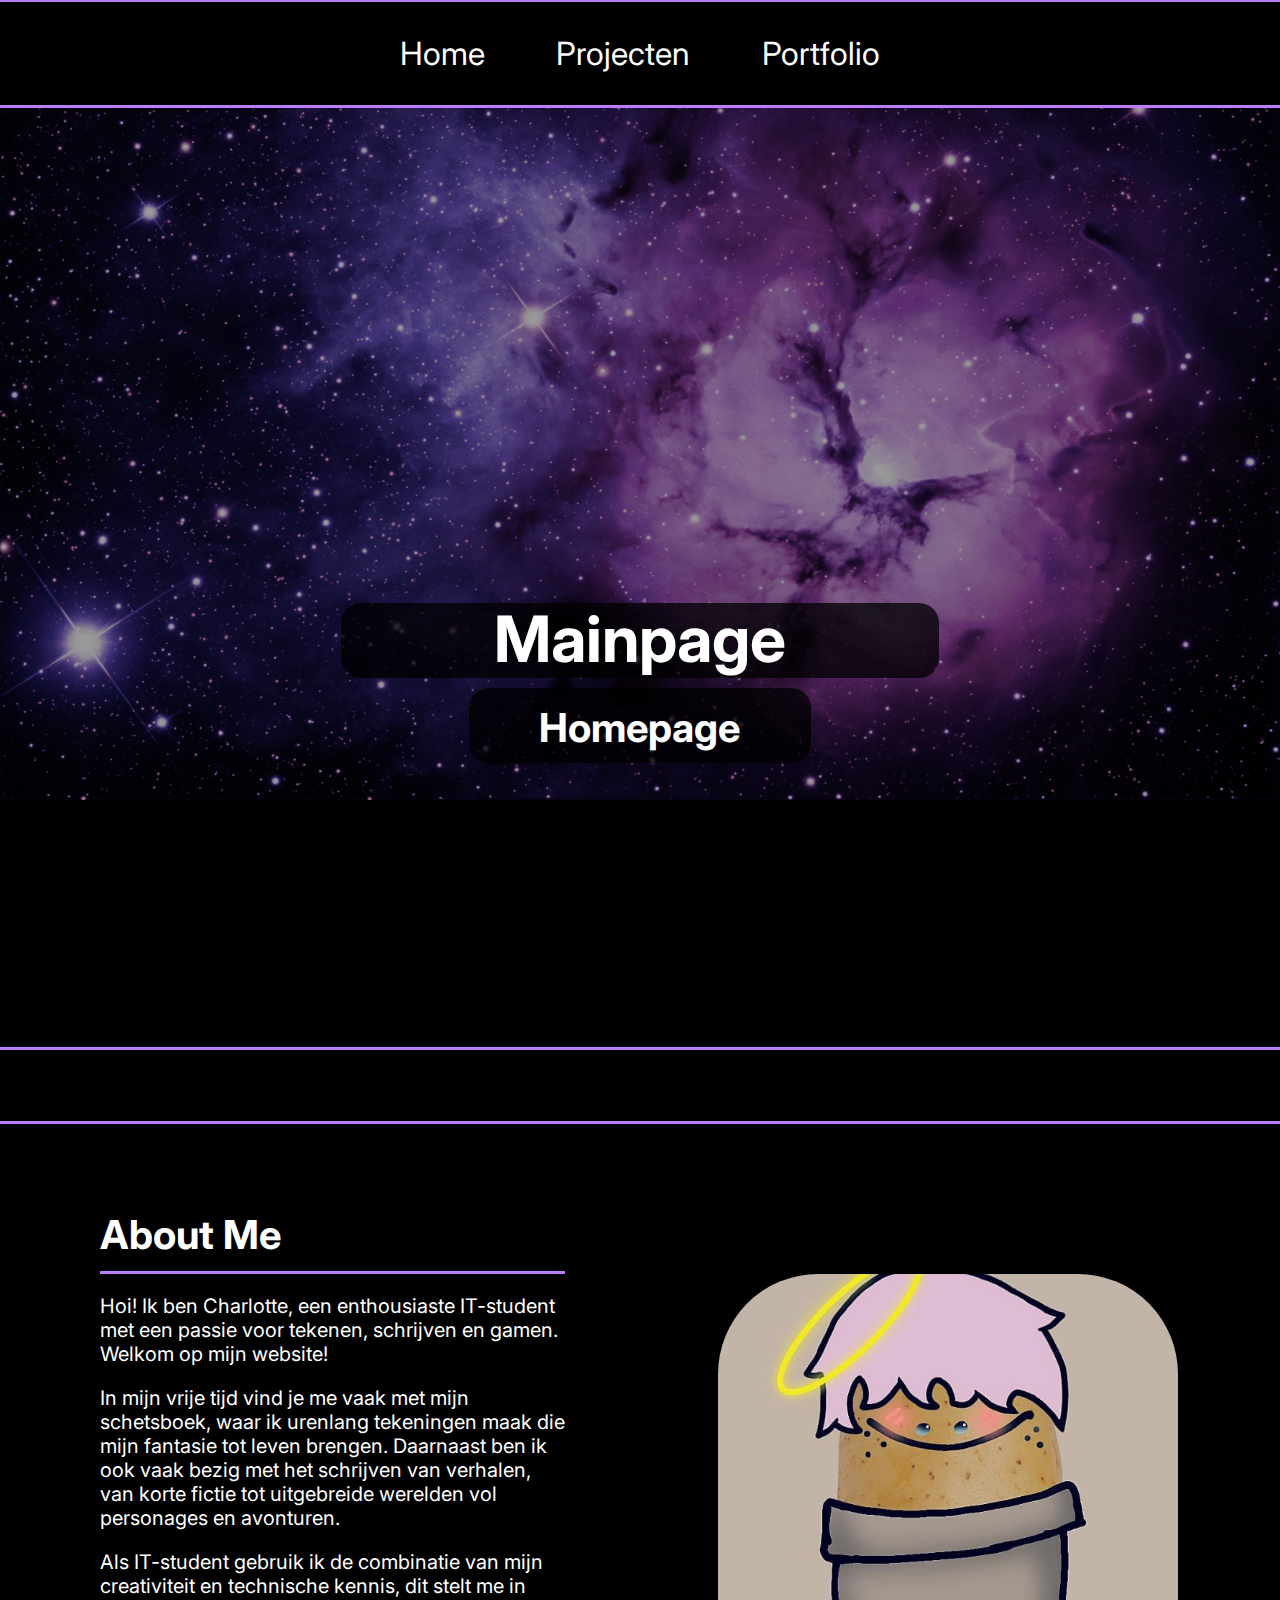
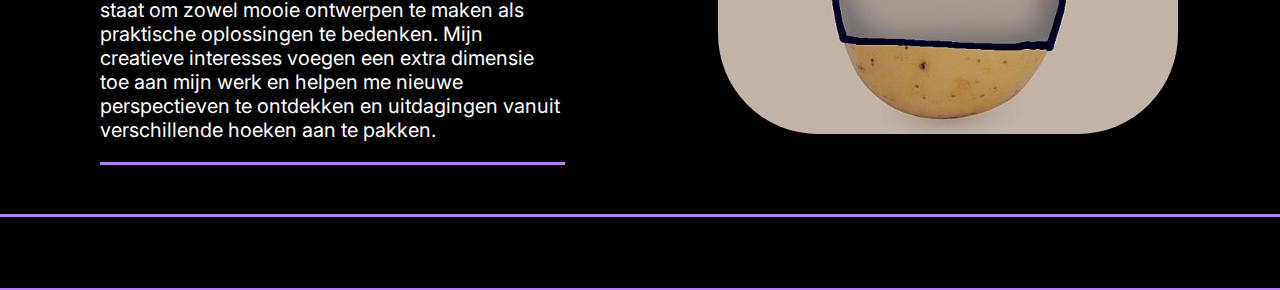
<file: Webpages/index.html>
<!DOCTYPE html>
<html lang="en">
<head>
    <meta charset="UTF-8">
    <meta name="viewport" content="width=device-width, initial-scale=1.0">
    <title>Portfolio</title>
    <link rel="stylesheet" href="../css/index.css" type="text/css">
    <link rel="icon" type="image/x-icon" href="../img/saturn.png">
</head>
<body>
    <main>
        <img src="../img/space.jpg" alt="backgroundImage" class="bgimg">
    </main>
    <div class="main2">

        <div class="titleContent">
            <div class="titleBlobUp"></div>
            <h1 class="titleContentUp">Mainpage</h1>
            <div class="titleBlobDown"></div>
            <h3 class="titleContentDown">Homepage</h3>
        </div>

    <header>
            <ul>
                <li>
                    <a href="index.html">Home</a>
                </li>

                <li>
                    <a href="projects.html">Projecten</a>
                </li>

                <li>
                    <a href="login.html">Portfolio</a>
                </li>
            </ul>
    </header>

    <div class="barOne"></div>

    <div class="aboutMe">
        <h1 class="aboutMeTitle"> About Me</h1>
            <div class="purpleBarUp"></div>
            <div class="aboutMeContent">
                <p class="aboutMeContentTop">
                    Hoi! Ik ben Charlotte, een enthousiaste IT-student met een passie voor tekenen, schrijven en gamen. Welkom op mijn website!</p> 
                
                <p class="aboutMeContentMiddle">
                    In mijn vrije tijd vind je me vaak met mijn schetsboek, waar ik urenlang tekeningen maak die mijn fantasie tot leven 
                    brengen. Daarnaast ben ik ook vaak bezig met het schrijven van verhalen, van korte fictie tot uitgebreide werelden vol 
                    personages en avonturen.
                </p>
                <p class="aboutMeContentBottom">
                    Als IT-student gebruik ik de combinatie van mijn creativiteit en technische kennis, dit stelt me in staat om zowel mooie 
                    ontwerpen te maken als praktische oplossingen te bedenken. Mijn creatieve interesses voegen een extra dimensie toe aan 
                    mijn werk en helpen me nieuwe perspectieven te ontdekken en uitdagingen vanuit verschillende hoeken aan te pakken.
                </p>
                </div>

        <div class="purpleBarDown"></div>
    <img src="../img/potatopfp.jpg" alt="profilePicture" class="aboutMePicture">
    </div>

    <footer></footer>

    </div>
</body>
</html>
</file>
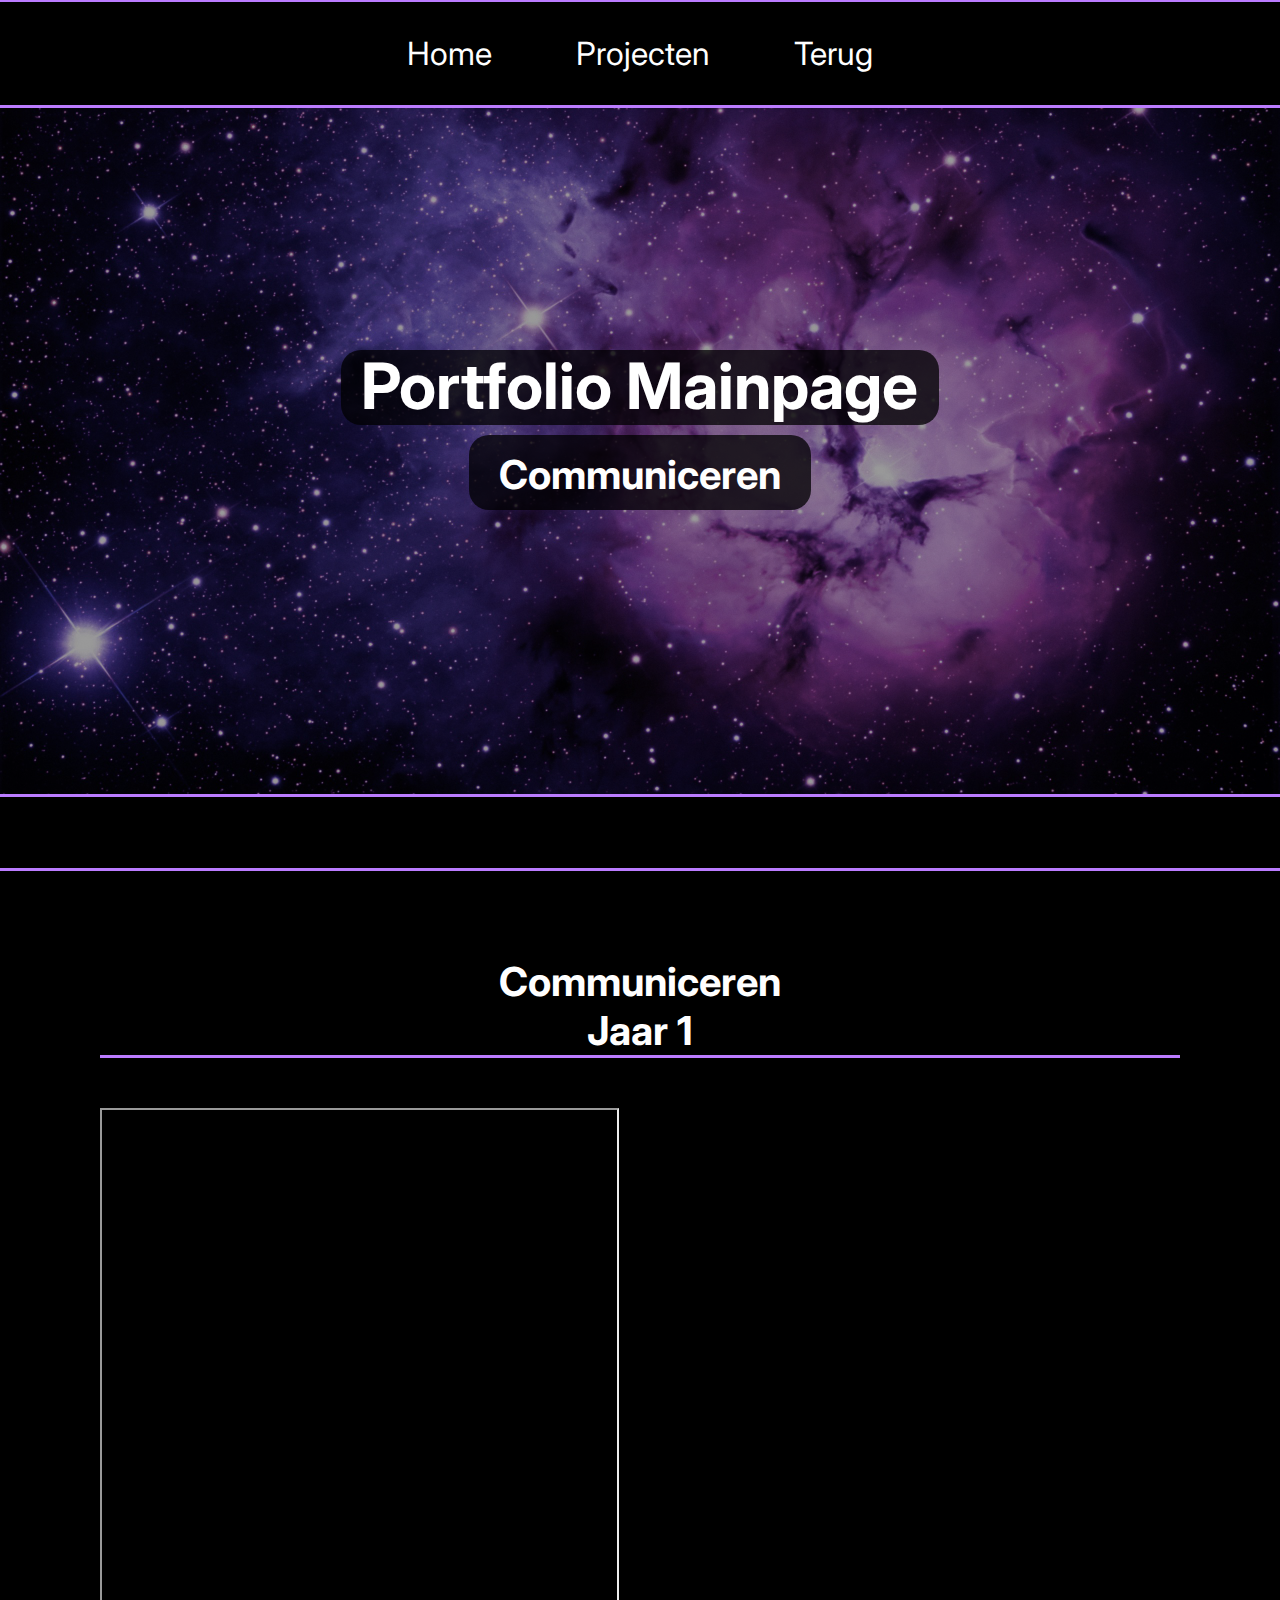
<file: portfolioOne/communicatie.html>
<!DOCTYPE html>
<html lang="en">
<head>
    <meta charset="UTF-8">
    <meta name="viewport" content="width=device-width, initial-scale=1.0">
    <title>Portfolio</title>
    <link rel="stylesheet" href="../css/communicatie.css" type="text/css">
    <link rel="icon" type="image/x-icon" href="../img/saturn.png">
</head>
<body>
    <main>
        <img src="../img/space.jpg" alt="backgroundImage" class="bgimg">
    </main>
    <div class="main2">

        <div class="titleContent">
            <div class="titleBlobUp"></div>
            <h1 class="titleContentUp">Portfolio Mainpage</h1>
            <div class="titleBlobDown"></div>
            <h3 class="titleContentDown">Communiceren</h3>
        </div>

    <header>
            <ul class="ulLinks">
                <li>
                    <a href="../Webpages/index.html">Home</a>
                </li>

                <li>
                    <a href="../Webpages/projects.html">Projecten</a>
                </li>

                <li>
                    <a href="../Webpages/portfolio.html">Terug</a>                
                </li>
            </ul>
    </header>

    <div class="barOne"></div>

    <div class="commun">
        <h1 class="communTitle"> Communiceren Jaar 1</h1>
            <div class="purpleBarUp"></div>

            <div class="communContent">
            
                <iframe class="communVerslagSEen" src="../files/communiceren/CommunicatieJEen.pdf" width="100%" height="600px"></iframe>
            </div>

        <div class="purpleBarDown"></div>
    </div>

    <footer></footer>

    </div>
</body>
</html>
</file>
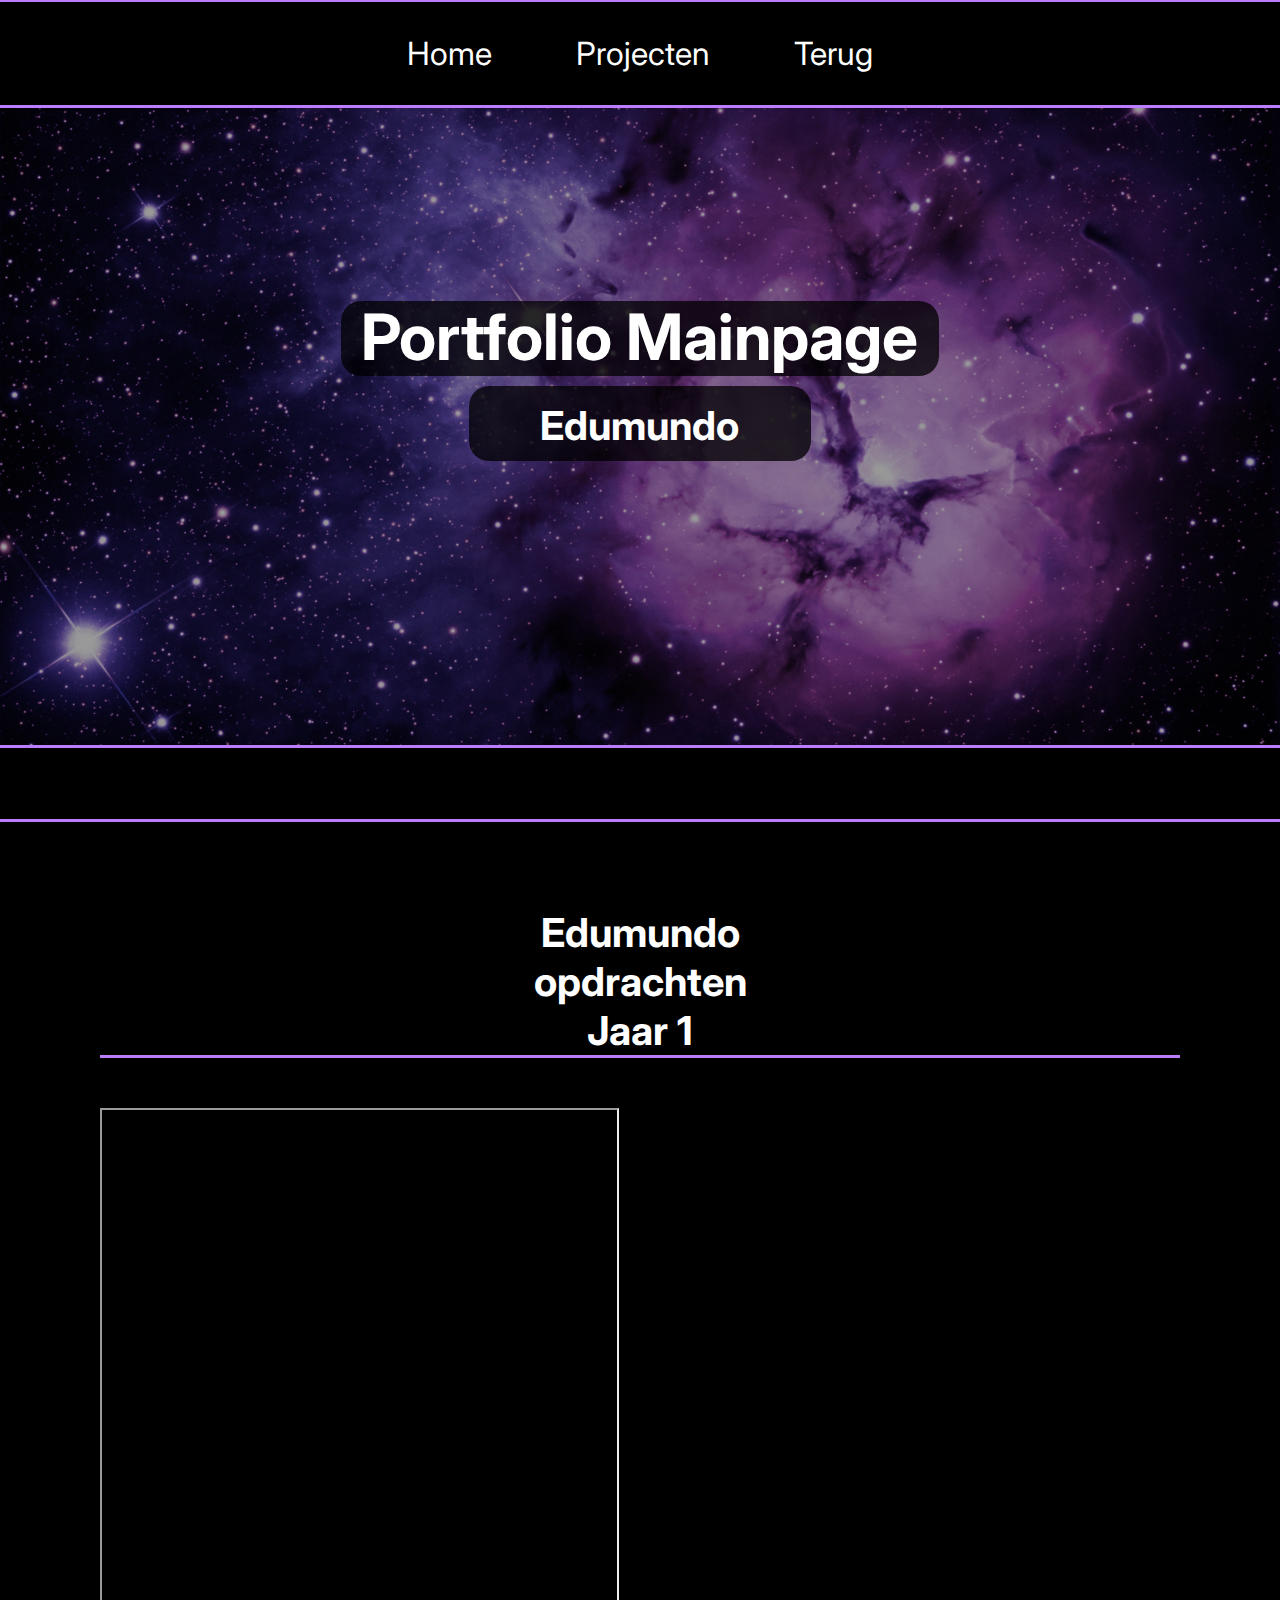
<file: portfolioOne/edumundo.html>
<!DOCTYPE html>
<html lang="en">
<head>
    <meta charset="UTF-8">
    <meta name="viewport" content="width=device-width, initial-scale=1.0">
    <title>Portfolio</title>
    <link rel="stylesheet" href="../css/edumundo.css" type="text/css">
    <link rel="icon" type="image/x-icon" href="../img/saturn.png">
</head>
<body>
    <main>
        <img src="../img/space.jpg" alt="backgroundImage" class="bgimg">
    </main>
    <div class="main2">

        <div class="titleContent">
            <div class="titleBlobUp"></div>
            <h1 class="titleContentUp">Portfolio Mainpage</h1>
            <div class="titleBlobDown"></div>
            <h3 class="titleContentDown">Edumundo</h3>
        </div>

    <header>
            <ul class="ulLinks">
                <li>
                    <a href="../Webpages/index.html">Home</a>
                </li>

                <li>
                    <a href="../Webpages/projects.html">Projecten</a>
                </li>

                <li>
                    <a href="../Webpages/portfolio.html">Terug</a>                
                </li>
            </ul>
    </header>

    <div class="barOne"></div>

    <div class="edumundo">
        <h1 class="edumundoTitle"> Edumundo opdrachten Jaar 1</h1>
            <div class="purpleBarUp"></div>

            <div class="edumundoContent">
            
                <iframe class="edumundoSEen" src="../files/edumundo/EdumundoSEen.pdf" width="100%" height="600px"></iframe>
            </div>

        <div class="purpleBarDown"></div>
    </div>

    <footer></footer>

    </div>
</body>
</html>
</file>
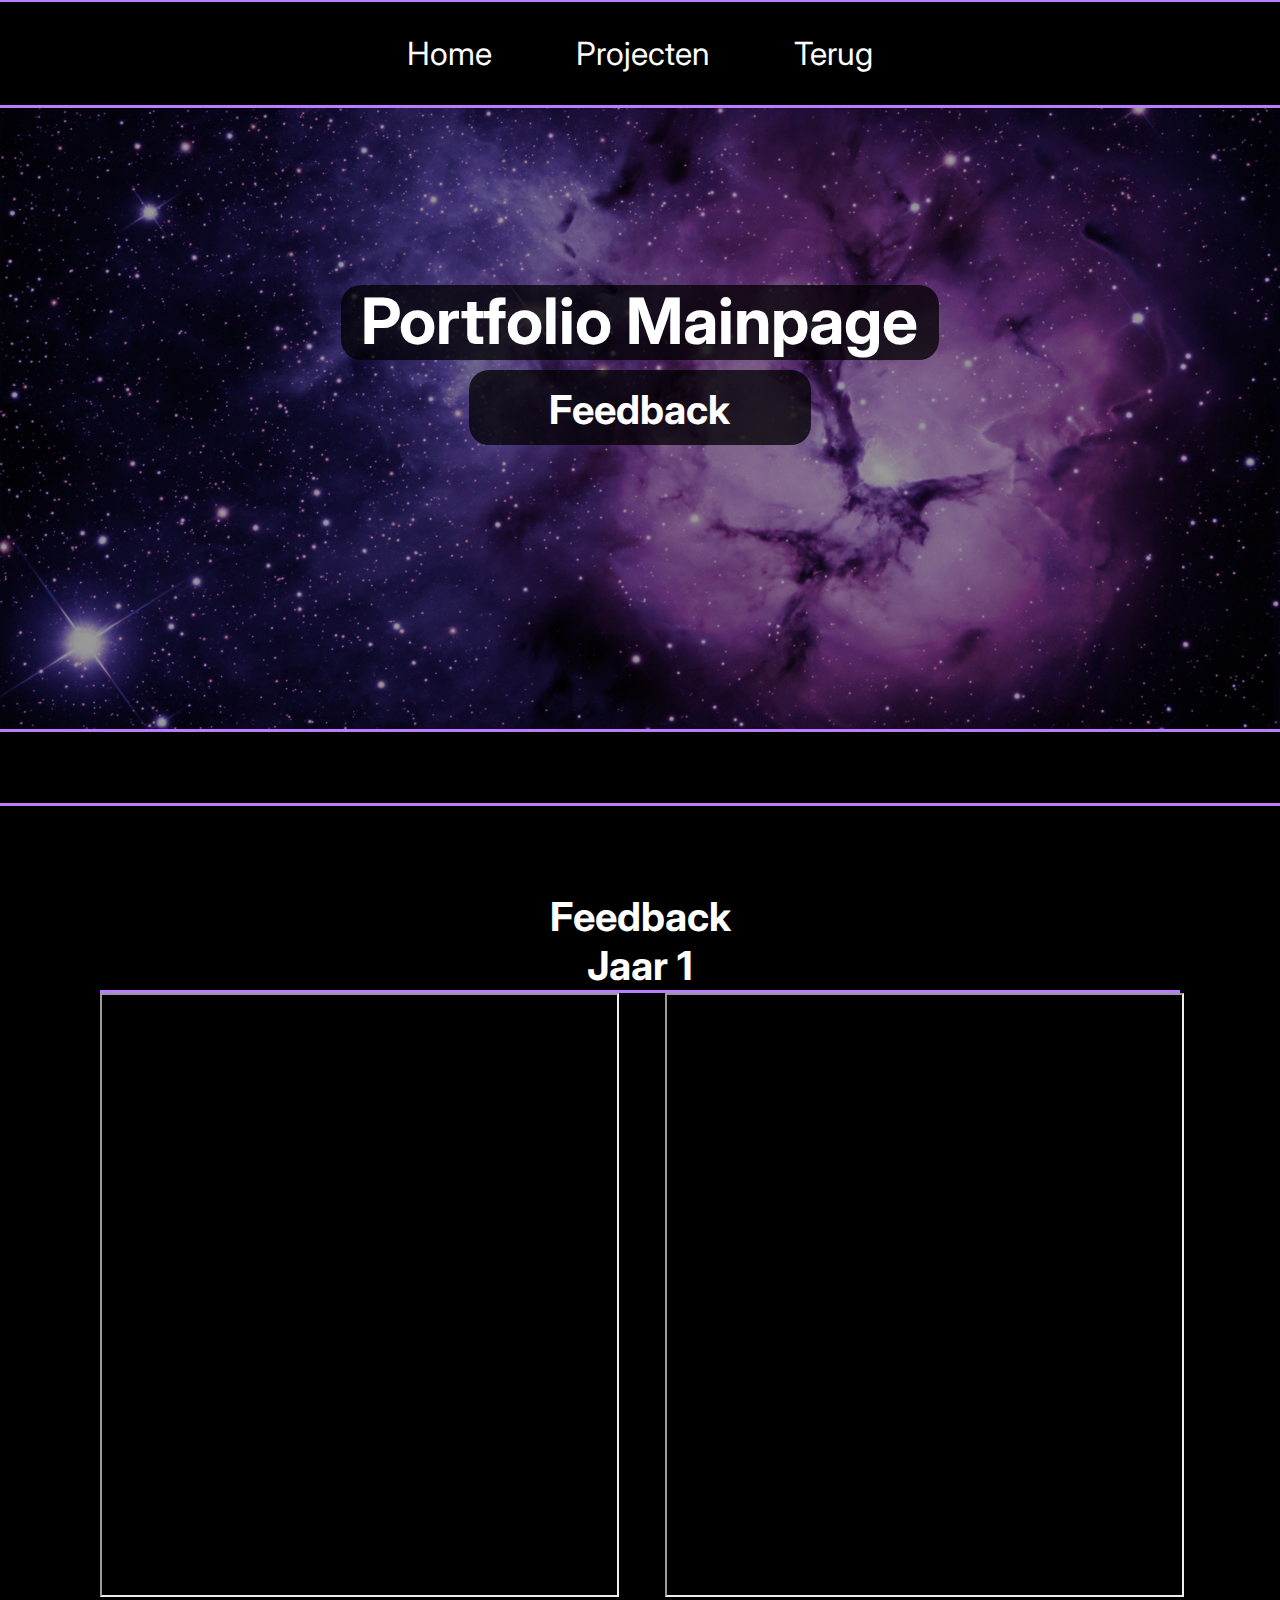
<file: portfolioOne/feedback.html>
<!DOCTYPE html>
<html lang="en">
<head>
    <meta charset="UTF-8">
    <meta name="viewport" content="width=device-width, initial-scale=1.0">
    <title>Portfolio</title>
    <link rel="stylesheet" href="../css/feedback.css" type="text/css">
    <link rel="icon" type="image/x-icon" href="../img/saturn.png">
</head>
<body>
    <main>
        <img src="../img/space.jpg" alt="backgroundImage" class="bgimg">
    </main>
    <div class="main2">

        <div class="titleContent">
            <div class="titleBlobUp"></div>
            <h1 class="titleContentUp">Portfolio Mainpage</h1>
            <div class="titleBlobDown"></div>
            <h3 class="titleContentDown">Feedback</h3>
        </div>

    <header>
            <ul class="ulLinks">
                <li>
                    <a href="../Webpages/index.html">Home</a>
                </li>

                <li>
                    <a href="../Webpages/projects.html">Projecten</a>
                </li>

                <li>
                    <a href="../Webpages/portfolio.html">Terug</a>                
                </li>
            </ul>
    </header>

    <div class="barOne"></div>

    <div class="feedback">
        <h1 class="feedbackTitle"> Feedback Jaar 1</h1>
            <div class="purpleBarUp"></div>

            <div class="feedbackContent">
                <iframe class="feedbackPEen" src="../files/feedback/FeedbackJEen.pdf" width="100%" height="600px"></iframe>
                <iframe class="rondjeFeedback" src="../files/feedback/360Feedback.pdf" width="100%" height="600px"></iframe>
                <iframe class="rondjeFeedbackGeven" src="../files/feedback/gegeven360Feeback.pdf" width="100%" height="600px"></iframe>
            </div>

        <div class="purpleBarDown"></div>
    </div>

    <footer></footer>

    </div>
</body>
</html>
</file>
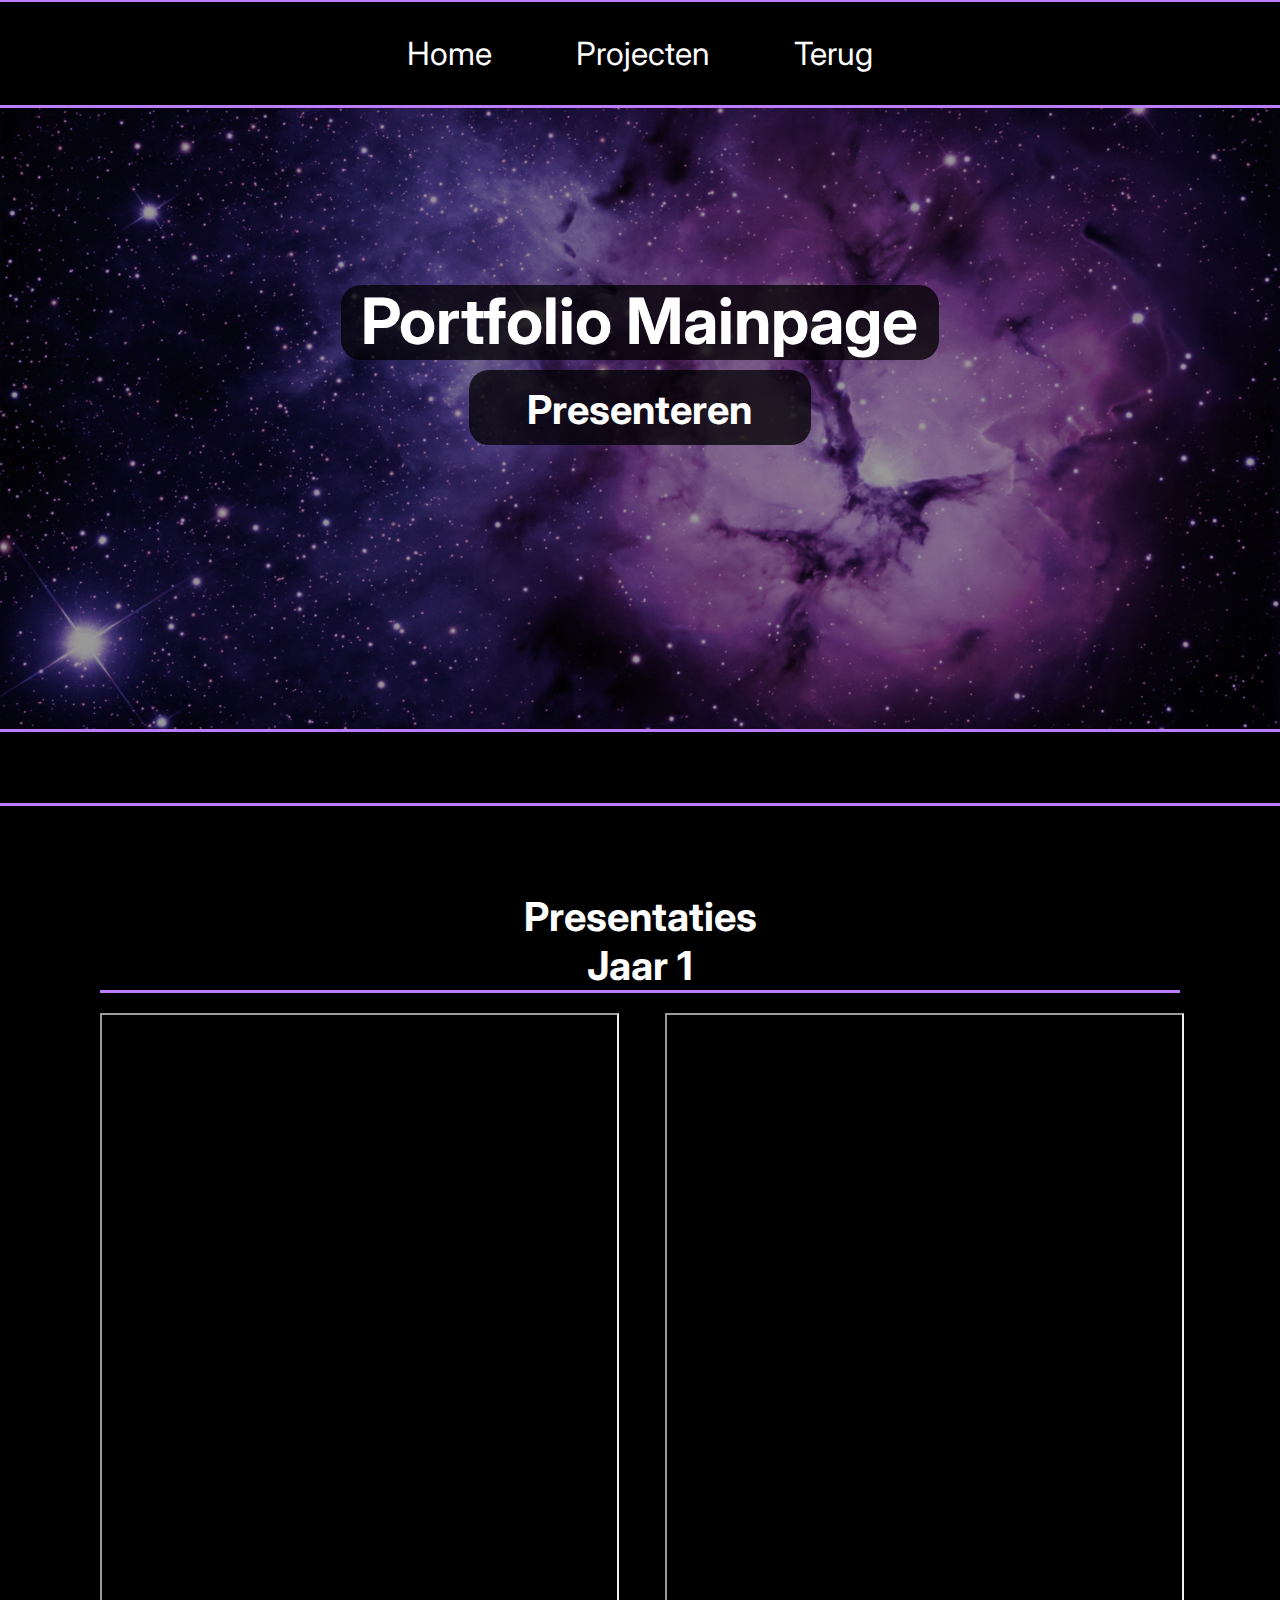
<file: portfolioOne/presentatie.html>
<!DOCTYPE html>
<html lang="en">
<head>
    <meta charset="UTF-8">
    <meta name="viewport" content="width=device-width, initial-scale=1.0">
    <title>Portfolio</title>
    <link rel="stylesheet" href="../css/presentatie.css" type="text/css">
    <link rel="icon" type="image/x-icon" href="../img/saturn.png">
</head>
<body>
    <main>
        <img src="../img/space.jpg" alt="backgroundImage" class="bgimg">
    </main>
    <div class="main2">

        <div class="titleContent">
            <div class="titleBlobUp"></div>
            <h1 class="titleContentUp">Portfolio Mainpage</h1>
            <div class="titleBlobDown"></div>
            <h3 class="titleContentDown">Presenteren</h3>
        </div>

    <header>
            <ul class="ulLinks">
                <li>
                    <a href="../Webpages/index.html">Home</a>
                </li>

                <li>
                    <a href="../Webpages/projects.html">Projecten</a>
                </li>

                <li>
                    <a href="../Webpages/portfolio.html">Terug</a>                
                </li>
            </ul>
    </header>

    <div class="barOne"></div>

    <div class="presentatie">
        <h1 class="presentatieTitle"> Presentaties Jaar 1</h1>
            <div class="purpleBarUp"></div>

            <p class="presentatieContent">
            
                <iframe class="presenterenVBPEen" src="../files/presenteren/PresentatieVoorbereidingP1.pdf" width="100%" height="600px"></iframe>
                <iframe class="presentatiePEen" src="../files/presenteren/PresentatiePEen.pdf" width="100%" height="600px"></iframe>
                <iframe class="presentatieFBPEen" src="../files/presenteren/PresentatieFeedbackPEen.pdf" width="100%" height="600px"></iframe>
                <iframe class="assessmentVBSEen" src="../files/presenteren/AssessmentVoorbereidingS1.pdf" width="100%" height="600px"></iframe>
            </p>

        <div class="purpleBarDown"></div>
    </div>

    <footer></footer>

    </div>
</body>
</html>
</file>
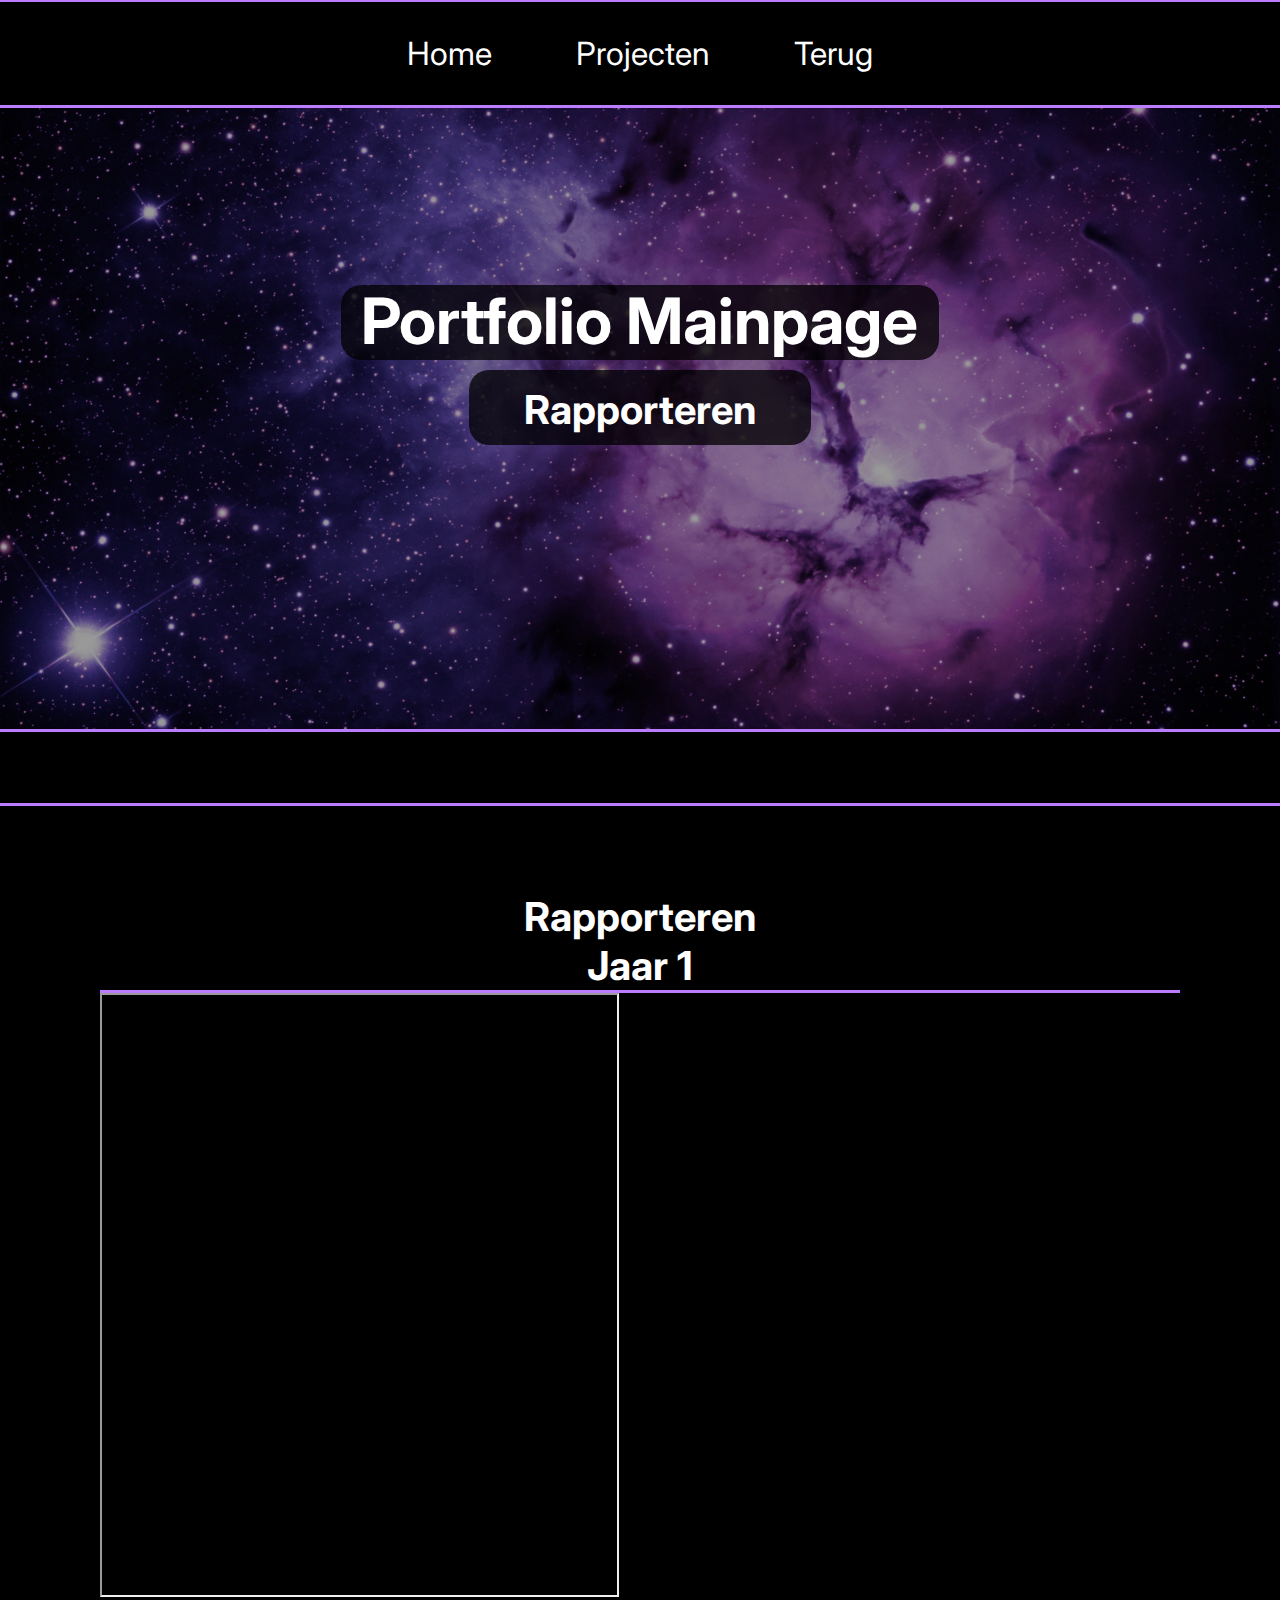
<file: portfolioOne/rapport.html>
<!DOCTYPE html>
<html lang="en">
<head>
    <meta charset="UTF-8">
    <meta name="viewport" content="width=device-width, initial-scale=1.0">
    <title>Portfolio</title>
    <link rel="stylesheet" href="../css/rapport.css" type="text/css">
    <link rel="icon" type="image/x-icon" href="../img/saturn.png">
</head>
<body>
    <main>
        <img src="../img/space.jpg" alt="backgroundImage" class="bgimg">
    </main>
    <div class="main2">

        <div class="titleContent">
            <div class="titleBlobUp"></div>
            <h1 class="titleContentUp">Portfolio Mainpage</h1>
            <div class="titleBlobDown"></div>
            <h3 class="titleContentDown">Rapporteren</h3>
        </div>

    <header>
            <ul class="ulLinks">
                <li>
                    <a href="../Webpages/index.html">Home</a>
                </li>

                <li>
                    <a href="../Webpages/projects.html">Projecten</a>
                </li>

                <li>
                    <a href="../Webpages/portfolio.html">Terug</a>                
                </li>
            </ul>
    </header>

    <div class="barOne"></div>

    <div class="rapport">
        <h1 class="rapportTitle"> Rapporteren Jaar 1</h1>
            <div class="purpleBarUp"></div>

            <div class="rapportContent">
                <iframe class="rapportPTwee" src="../files/rapport/TechnischAdviesRapport.pdf" width="100%" height="600px"></iframe>
            </div>

        <div class="purpleBarDown"></div>
    </div>

    <footer></footer>

    </div>
</body>
</html>
</file>
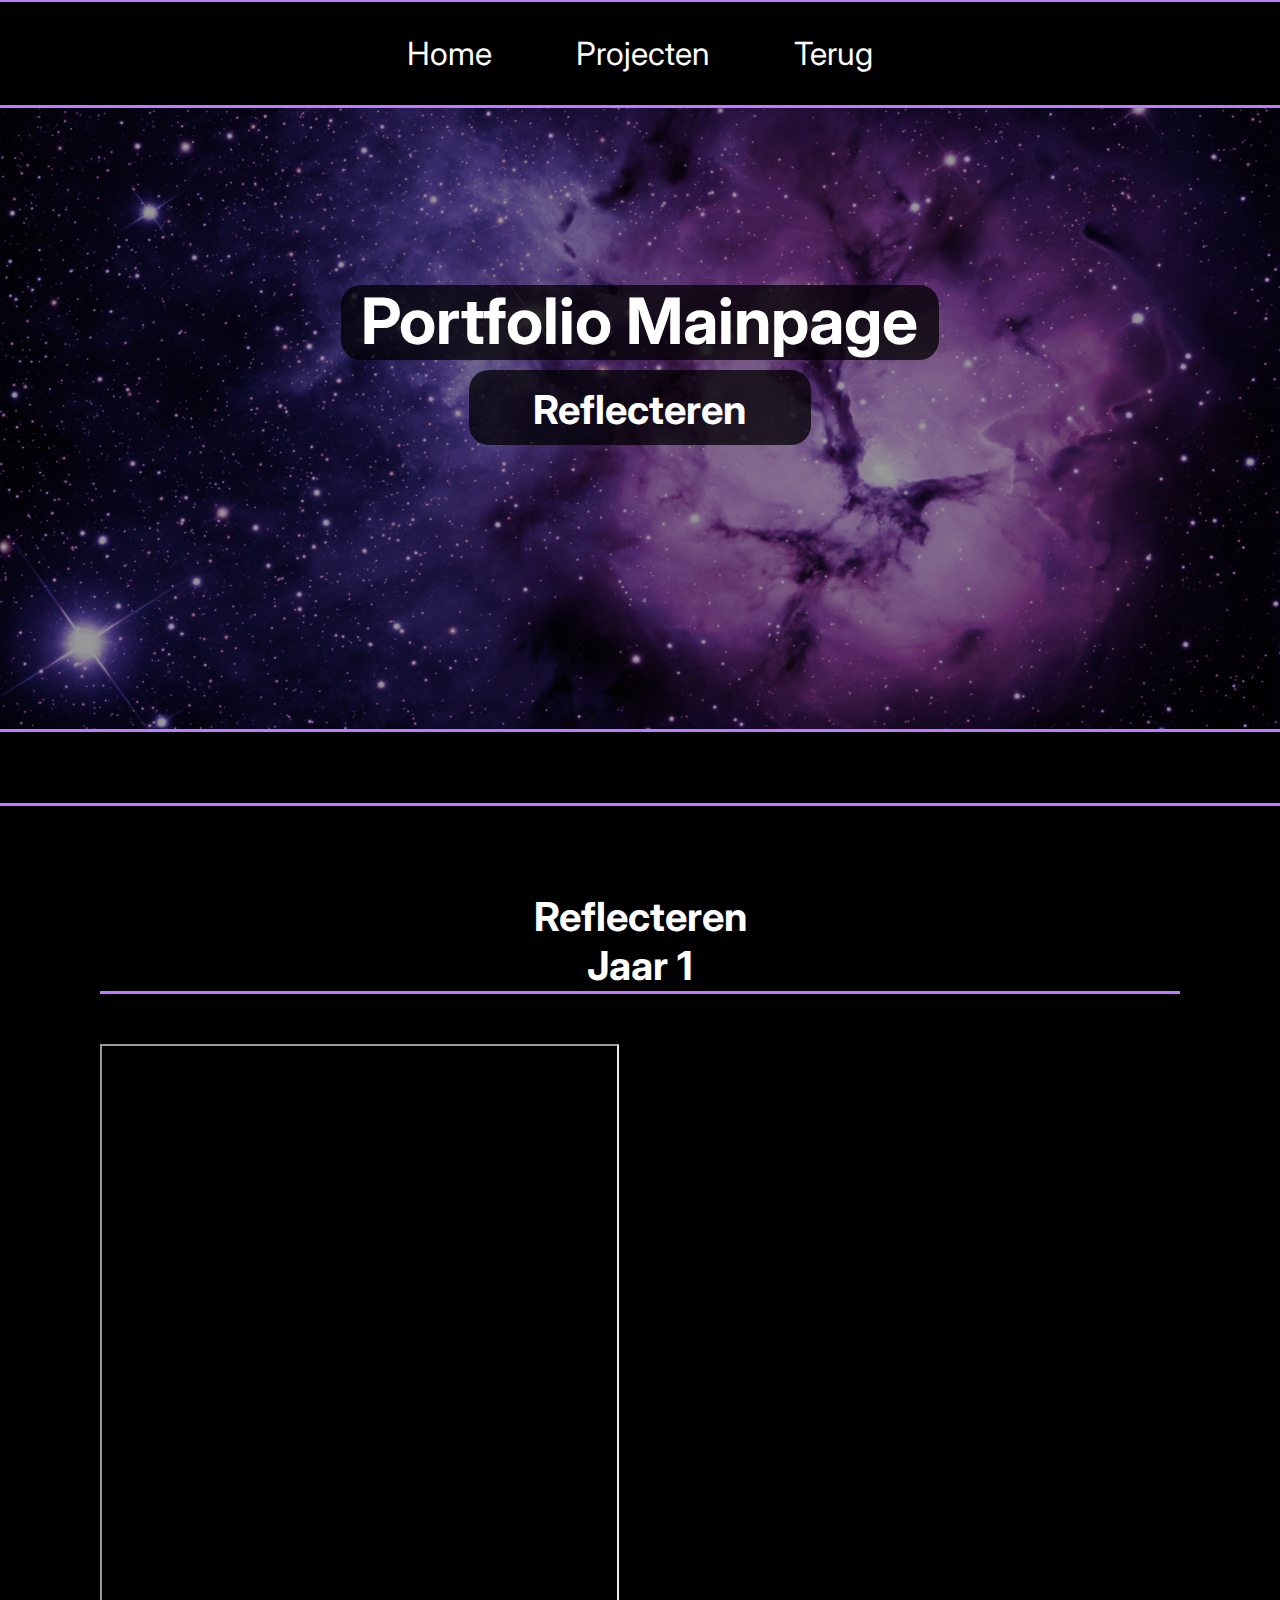
<file: portfolioOne/reflectie.html>
<!DOCTYPE html>
<html lang="en">
<head>
    <meta charset="UTF-8">
    <meta name="viewport" content="width=device-width, initial-scale=1.0">
    <title>Portfolio</title>
    <link rel="stylesheet" href="../css/reflectie.css" type="text/css">
    <link rel="icon" type="image/x-icon" href="../img/saturn.png">
</head>
<body>
    <main>
        <img src="../img/space.jpg" alt="backgroundImage" class="bgimg">
    </main>
    <div class="main2">

        <div class="titleContent">
            <div class="titleBlobUp"></div>
            <h1 class="titleContentUp">Portfolio Mainpage</h1>
            <div class="titleBlobDown"></div>
            <h3 class="titleContentDown">Reflecteren</h3>
        </div>

    <header>
            <ul class="ulLinks">
                <li>
                    <a href="../Webpages/index.html">Home</a>
                </li>

                <li>
                    <a href="../Webpages/projects.html">Projecten</a>
                </li>

                <li>
                    <a href="../Webpages/portfolio.html">Terug</a>                
                </li>
            </ul>
    </header>

    <div class="barOne"></div>

    <div class="reflectie">
        <h1 class="reflectieTitle"> Reflecteren Jaar 1</h1>
            <div class="purpleBarUp"></div>

            <div class="reflectieContent">
            
                <iframe class="reflectieVerslagSEen" src="../files/reflectie/ReflectieVerslagSEen.pdf" width="100%" height="600px"></iframe>
            </div>

        <div class="purpleBarDown"></div>
    </div>

    <footer></footer>

    </div>
</body>
</html>
</file>
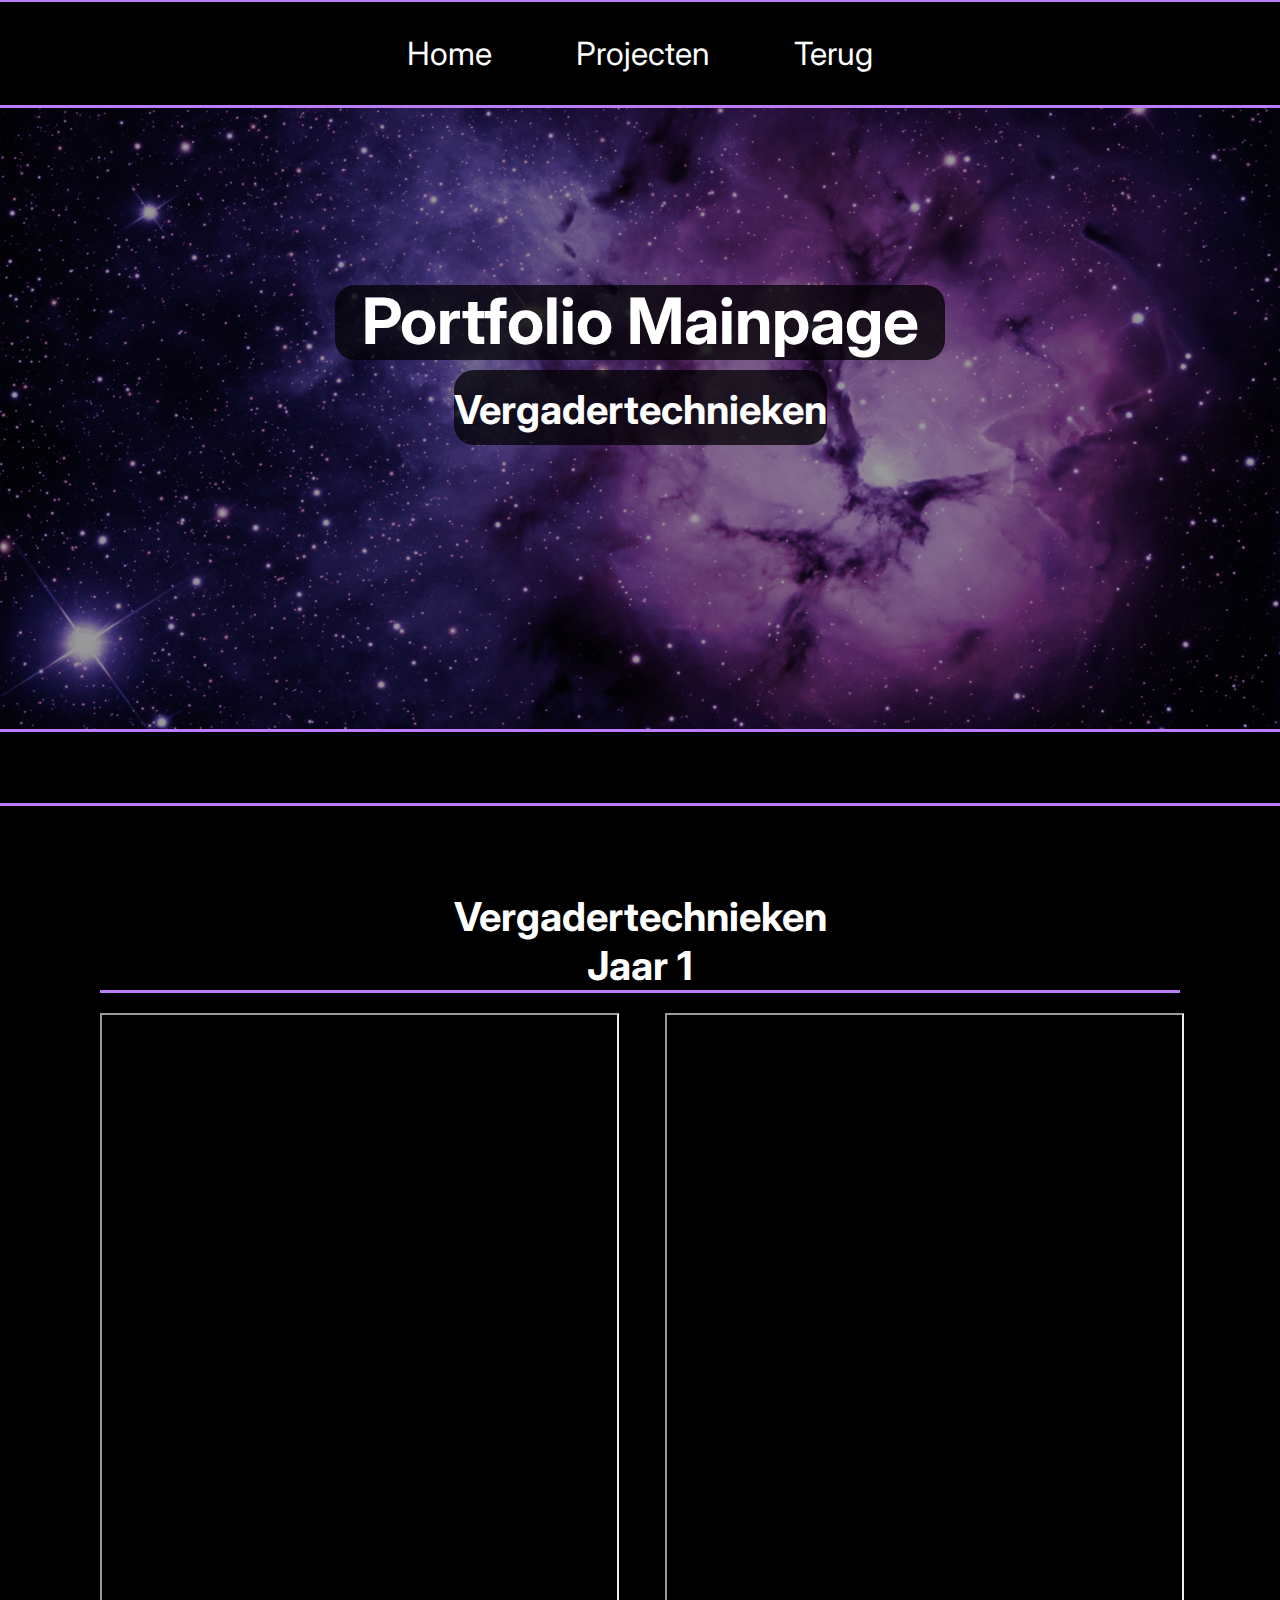
<file: portfolioOne/vertech.html>
<!DOCTYPE html>
<html lang="en">
<head>
    <meta charset="UTF-8">
    <meta name="viewport" content="width=device-width, initial-scale=1.0">
    <title>Portfolio</title>
    <link rel="stylesheet" href="../css/vertech.css" type="text/css">
    <link rel="icon" type="image/x-icon" href="../img/saturn.png">
</head>
<body>
    <main>
        <img src="../img/space.jpg" alt="backgroundImage" class="bgimg">
    </main>
    <div class="main2">

        <div class="titleContent">
            <div class="titleBlobUp"></div>
            <h1 class="titleContentUp">Portfolio Mainpage</h1>
            <div class="titleBlobDown"></div>
            <h3 class="titleContentDown">Vergadertechnieken</h3>
        </div>

    <header>
            <ul class="ulLinks">
                <li>
                    <a href="../Webpages/index.html">Home</a>
                </li>

                <li>
                    <a href="../Webpages/projects.html">Projecten</a>
                </li>

                <li>
                    <a href="../Webpages/portfolio.html">Terug</a>                
                </li>
            </ul>
    </header>

    <div class="barOne"></div>

    <div class="vertech">
        <h1 class="vertechTitle"> Vergadertechnieken Jaar 1</h1>
            <div class="purpleBarUp"></div>

            <p class="vertechContent">
            
                <iframe class="notulenPTwee" src="../files/vertech/NotulenPeriodeTwee.pdf" width="100%" height="600px"></iframe>
                <iframe class="agendaPEen" src="../files/vertech/AgendaPEen.pdf" width="100%" height="600px"></iframe>
            </p>

        <div class="purpleBarDown"></div>
    </div>

    <footer></footer>

    </div>
</body>
</html>
</file>
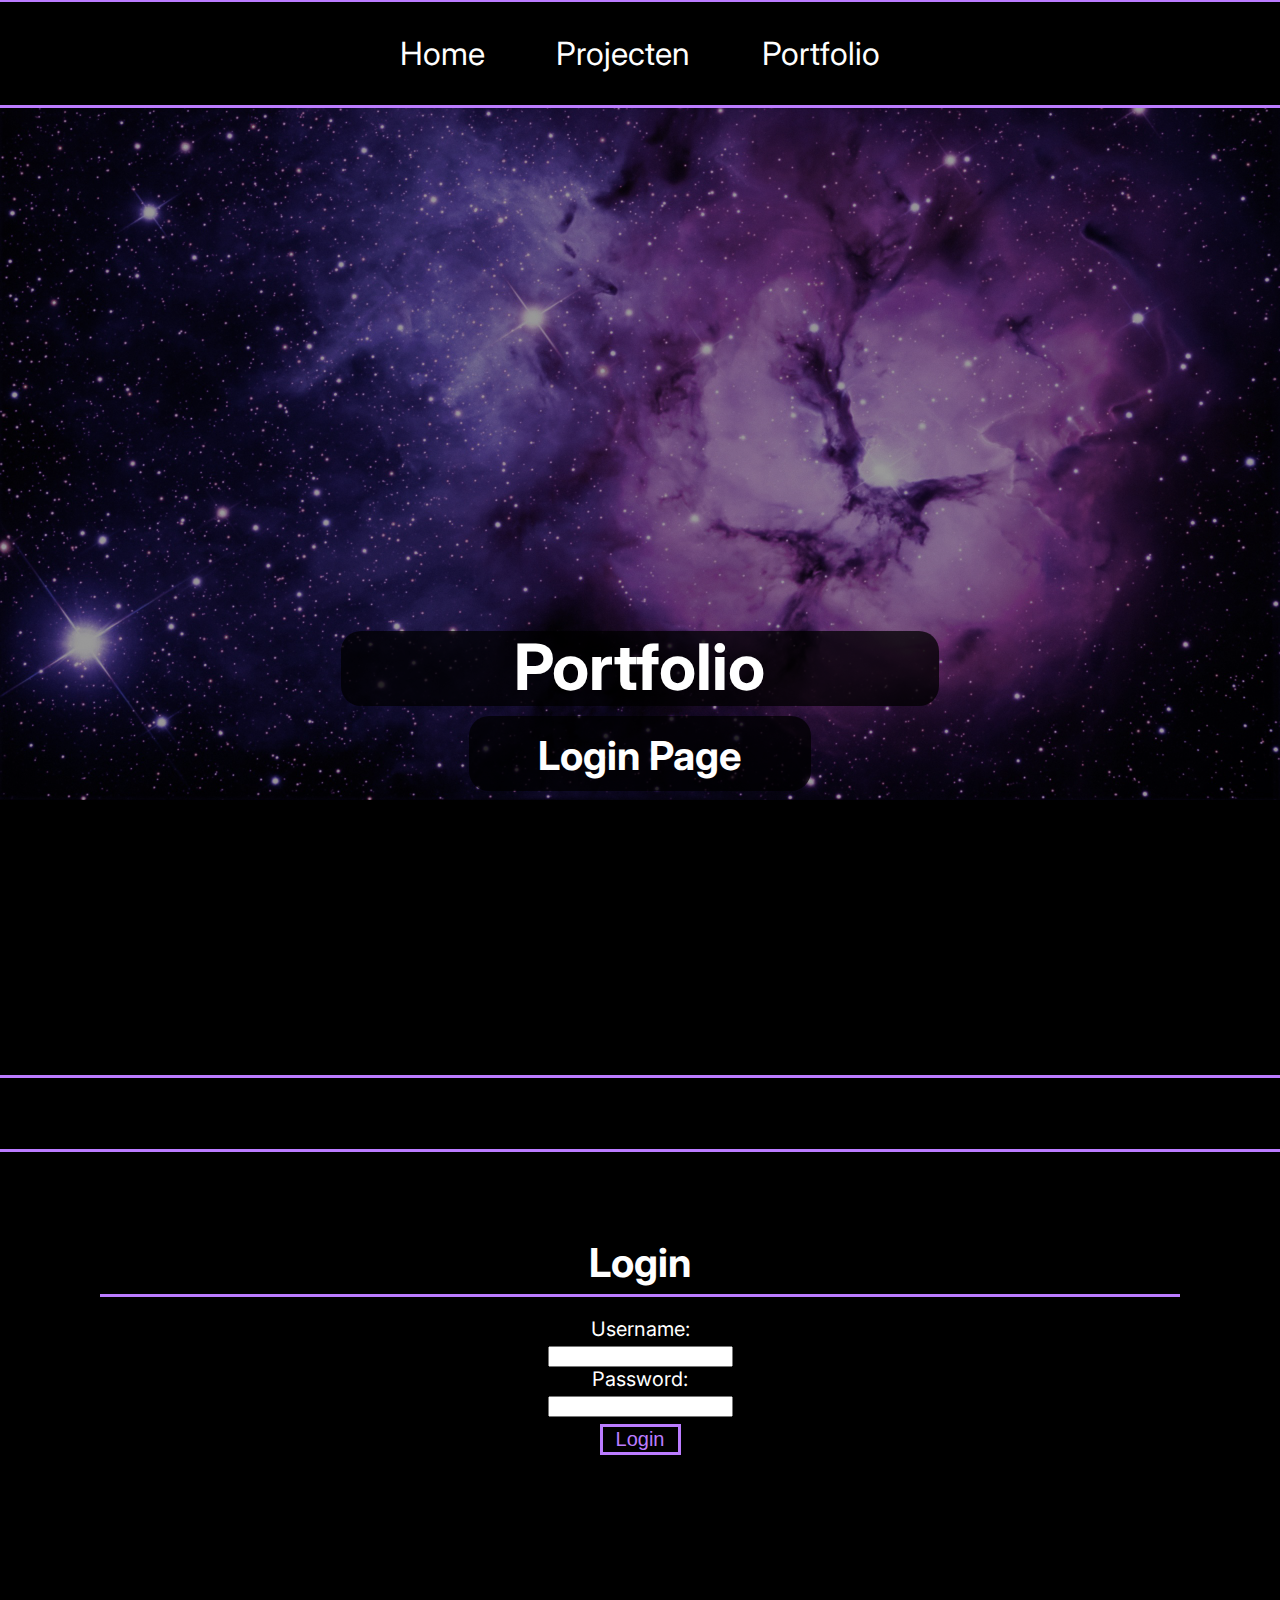
<file: Webpages/login.html>
<!DOCTYPE html>
<html lang="en">
<head>
    <meta charset="UTF-8">
    <meta name="viewport" content="width=device-width, initial-scale=1.0">
    <title>Portfolio</title>
    <link rel="stylesheet" href="../css/login.css" type="text/css">
    <link rel="icon" type="image/x-icon" href="../img/saturn.png">
</head>
<body>
    <main>
        <img src="../img/space.jpg" alt="backgroundImage" class="bgimg">
    </main>
    <div class="main2">

        <div class="titleContent">
            <div class="titleBlobUp"></div>
            <h1 class="titleContentUp">Portfolio</h1>
            <div class="titleBlobDown"></div>
            <h3 class="titleContentDown">Login Page</h3>
        </div>

    <header>
            <ul>
                <li>
                    <a href="index.html">Home</a>
                </li>

                <li>
                    <a href="projects.html">Projecten</a>
                </li>

                <li>
                    <a href="login.html">Portfolio</a>
                </li>
            </ul>
    </header>

    <div class="barOne"></div>

    <div class="login">
        <h1 class="loginTitle"> Login</h1>

        <div class="purpleBarUp"></div>

        <div class="loginContent">
            <form id="loginForm" class="loginForm">
                <label for="uName">Username:</label>
                <input type="text" id="uName">

                <label for="pw">Password:</label>
                <input type="password" id="pw">

                <input type="submit" value="Login">
            </form>

            <p id="error" style="color: white;"></p>

        </div>
        <div class="purpleBarDown"></div>
    </div>

    <footer></footer>

    </div>

    <script>
        document.getElementById('loginForm').addEventListener('submit', function(event) {
            event.preventDefault(); // Voorkom het versturen van het formulier

            var username = document.getElementById('uName').value;
            var password = document.getElementById('pw').value;
            var errorElement = document.getElementById('error');

            // Simpele validatie
            if (username === "Docent" && password === "p0rSt3nd3Nfolio!") {
                // Sla gebruikerssessie op (optioneel)
                localStorage.setItem('loggedIn', true);
                // Redirect naar portfolio.html
                window.location.href = 'portfolio.html';
            } else {
                errorElement.textContent = "Wrong password or username";
            }
        });
    </script>
</body>
</html>
</file>
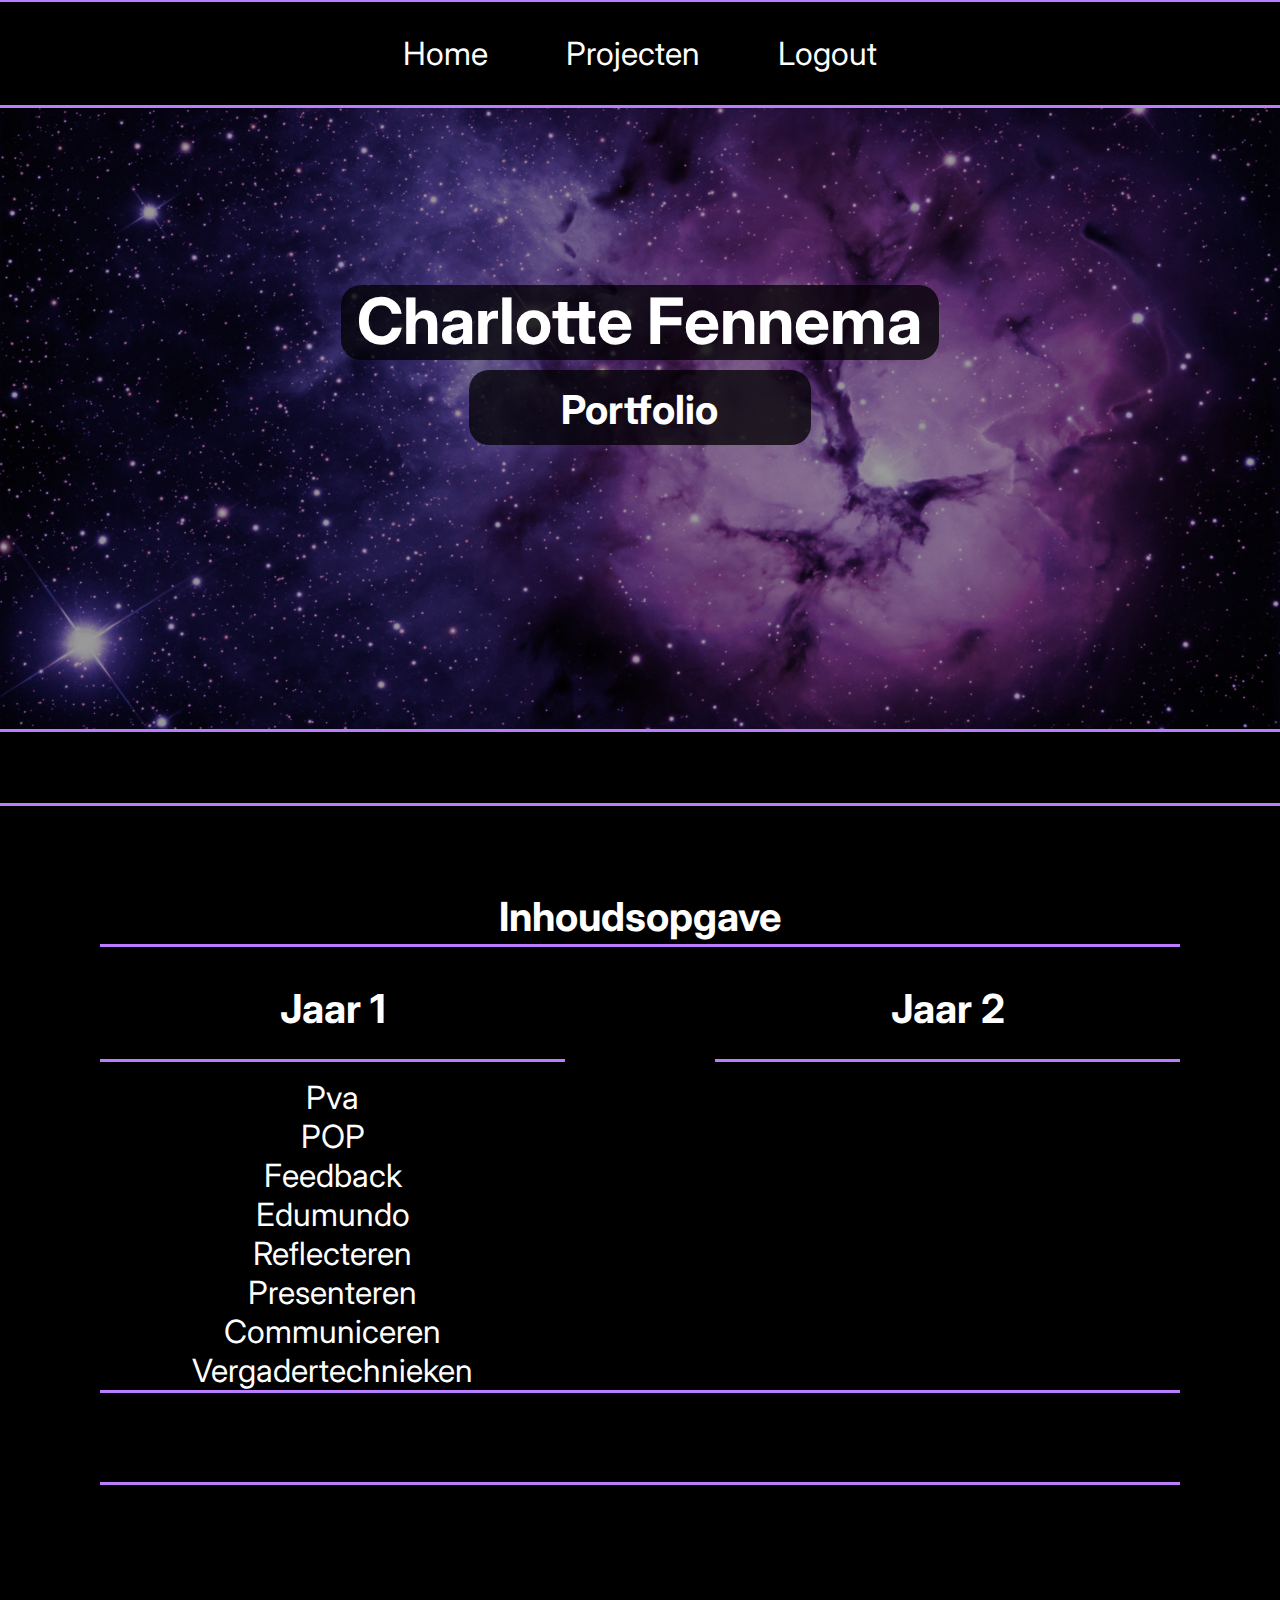
<file: Webpages/portfolio.html>
<!DOCTYPE html>
<html lang="en">
<head>
    <meta charset="UTF-8">
    <meta name="viewport" content="width=device-width, initial-scale=1.0">
    <title>Portfolio</title>
    <link rel="stylesheet" href="../css/portfolio.css" type="text/css">
    <link rel="icon" type="image/x-icon" href="../img/saturn.png">
</head>
<body>
    <main>
        <img src="../img/space.jpg" alt="backgroundImage" class="bgimg">
    </main>
    <div class="main2">

        <div class="titleContent">
            <div class="titleBlobUp"></div>
            <h1 class="titleContentUp">Charlotte Fennema</h1>
            <div class="titleBlobDown"></div>
            <h3 class="titleContentDown">Portfolio</h3>
        </div>

    <header>
            <ul class="ulLinks">
                <li>
                    <a href="index.html">Home</a>
                </li>

                <li>
                    <a href="projects.html">Projecten</a>
                </li>

                <li>
                    <a href="login.html">Logout</a>                
                </li>
            </ul>
    </header>

    <div class="barOne"></div>

    <div class="inhOpgave">
        <h1 class="inhOpgaveTitle"> Inhoudsopgave</h1>
            <div class="purpleBarUpOne"></div>
            <p class="inhOpgaveContent">
                <ul class="ulInhOne">
                    <li>
                        <h1>Jaar 1</h1>
                    </li>

                    <hr>

                    <li>
                        <a href="../portfolioOne/pva.html">Pva</a>                
                    </li>
                    
                    <li>
                        <a href="../portfolioOne/pop.html">POP</a>
                    </li>
                   
                    <li>
                        <a href="../portfolioOne/feedback.html">Feedback</a>
                    </li>
    
                    <li>
                        <a href="../portfolioOne/edumundo.html">Edumundo</a>
                    </li>

                    <li>
                        <a href="../portfolioOne/reflectie.html">Reflecteren</a>
                    </li>

                    <li>
                        <a href="../portfolioOne/presentatie.html">Presenteren</a>
                    </li>

                    <li>
                        <a href="../portfolioOne/communicatie.html">Communiceren</a>
                    </li>
                    
                    <li>
                        <a href="../portfolioOne/vertech.html">Vergadertechnieken</a>
                    </li>
                </ul>


                <ul class="ulInhTwo">
                    <li>
                        <h1>Jaar 2</h1>
                    </li>

                    <hr>
                </ul>
            </p>
        <div class="purpleBarDownOne"></div>
        <div class="purpleBarUpTwo"></div>
        <div class="purpleBarDownTwo"></div>
    </div>

    <footer></footer>

    </div>
</body>
</html>
</file>
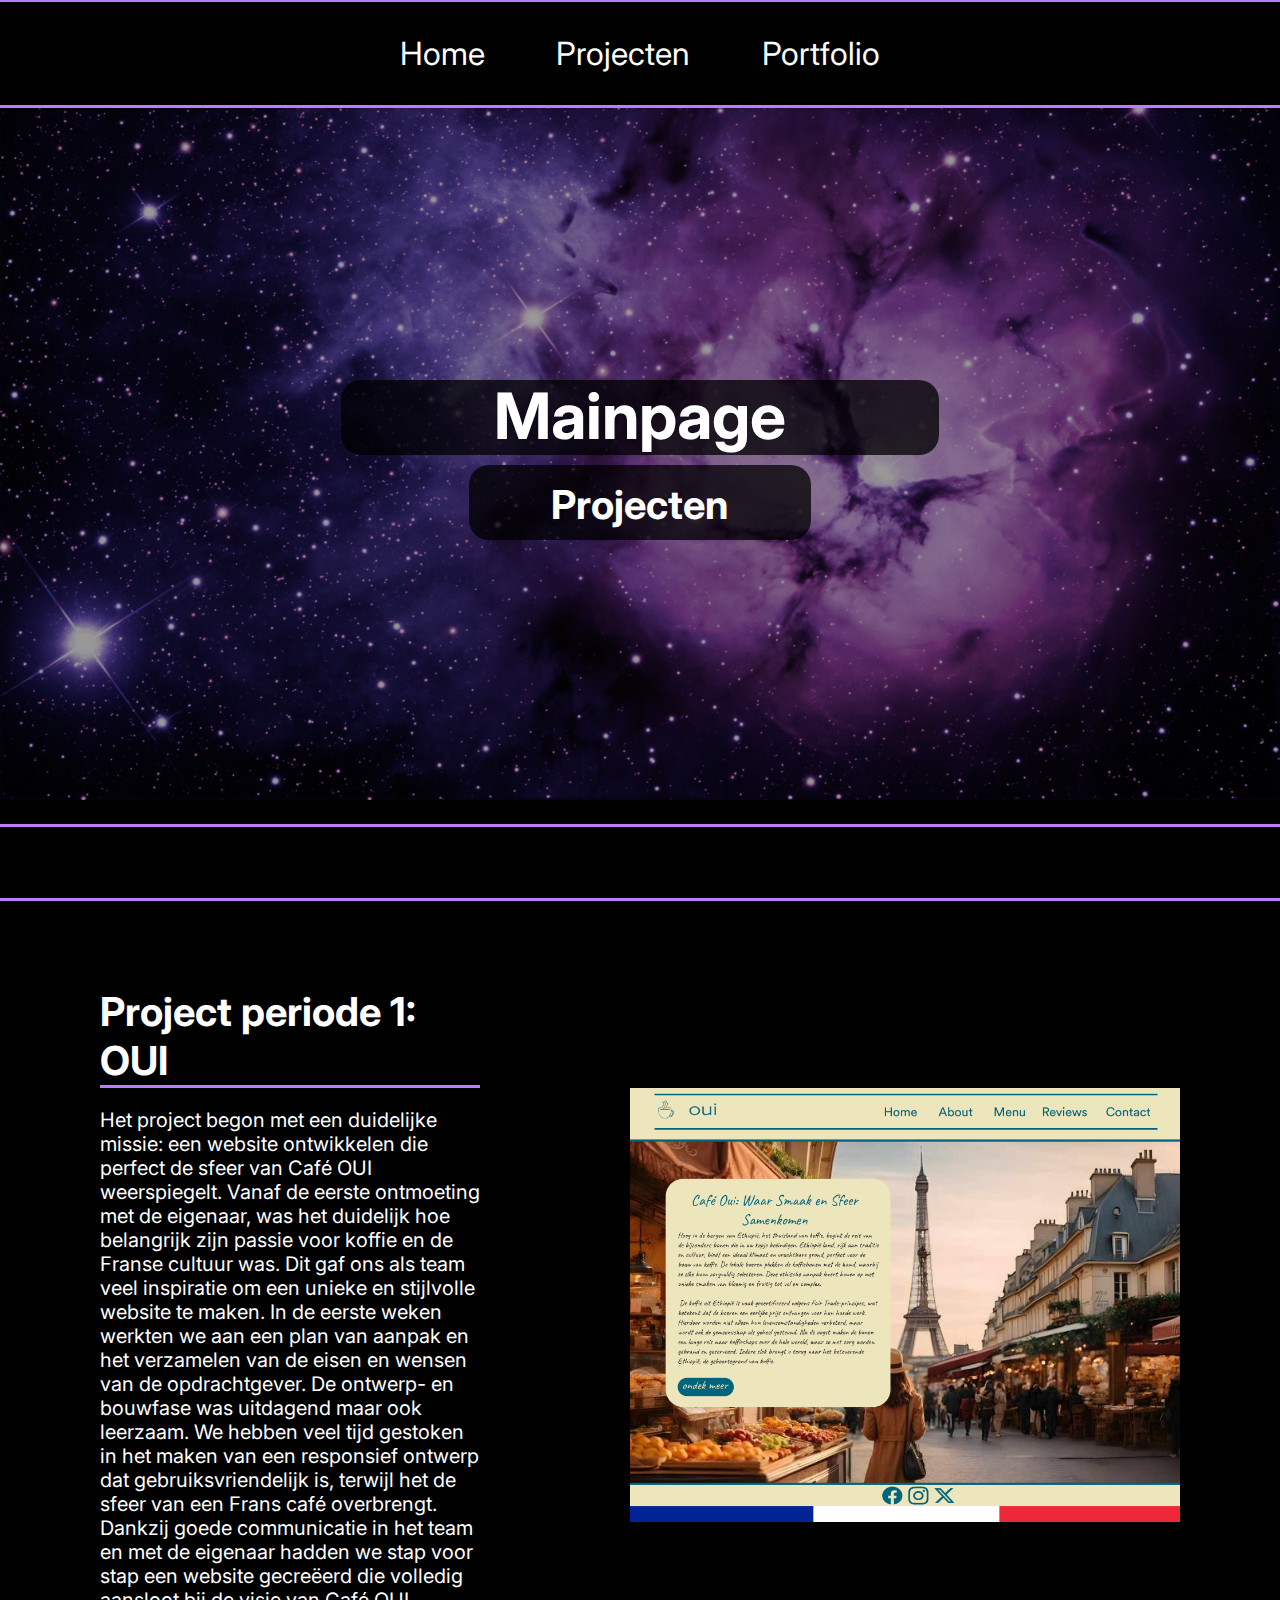
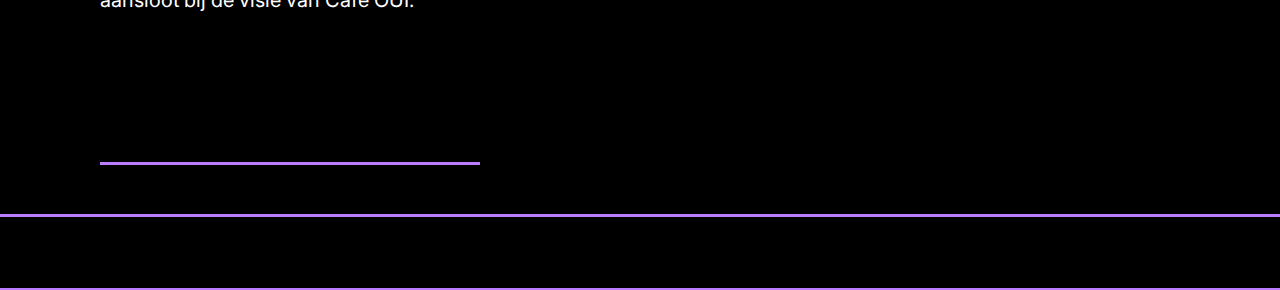
<file: Webpages/projects.html>
<!DOCTYPE html>
<html lang="en">
<head>
    <meta charset="UTF-8">
    <meta name="viewport" content="width=device-width, initial-scale=1.0">
    <title>Portfolio</title>
    <link rel="stylesheet" href="../css/projects.css" type="text/css">
    <link rel="icon" type="image/x-icon" href="../img/saturn.png">
</head>
<body>
    <main>
        <img src="../img/space.jpg" alt="backgroundImage" class="bgimg">
    </main>
    <div class="main2">

        <div class="titleContent">
            <div class="titleBlobUp"></div>
            <h1 class="titleContentUp">Mainpage</h1>
            <div class="titleBlobDown"></div>
            <h3 class="titleContentDown">Projecten</h3>
        </div>

    <header>
            <ul>
                <li>
                    <a href="index.html">Home</a>
                </li>

                <li>
                    <a href="projects.html">Projecten</a>
                </li>

                <li>
                    <a href="login.html">Portfolio</a>
                </li>
            </ul>
    </header>

    <div class="barOne"></div>

    <div class="aboutProjects">
        <h1 class="aboutProjectsTitle"> Project periode 1: OUI</h1>
            <div class="purpleBarUp"></div>
            <p class="aboutProjectsContent">
                Het project begon met een duidelijke missie: een website ontwikkelen die perfect de sfeer van Café OUI 
                weerspiegelt. Vanaf de eerste ontmoeting met de eigenaar, was het duidelijk hoe belangrijk zijn passie voor koffie en de 
                Franse cultuur was. Dit gaf ons als team veel inspiratie om een unieke en stijlvolle website te maken. In de eerste weken 
                werkten we aan een plan van aanpak en het verzamelen van de eisen en wensen van de opdrachtgever. De ontwerp- en bouwfase 
                was uitdagend maar ook leerzaam. We hebben veel tijd gestoken in het maken van een responsief ontwerp dat gebruiksvriendelijk 
                is, terwijl het de sfeer van een Frans café overbrengt. Dankzij goede communicatie in het team en met de eigenaar hadden we 
                stap voor stap een website gecreëerd die volledig aansloot bij de visie van Café OUI.</p>
        <div class="purpleBarDown"></div>
    <img src="../img/ouipage.png" alt="projectsPicture" class="aboutProjectsPicture">
    </div>

    <footer></footer>

    </div>
</body>
</html>
</file>
<file: css/index.css>
:root
{
    --purple:     rgb(187, 124, 255);
    --lightBlack: rgb(47, 47, 47);
} 

@font-face
{
    font-family: "Inter";
    src: url("../fonts/Inter-VariableFont_opsz,wght.ttf");
}

::-webkit-scrollbar 
{
    width: 5px;
}
  
::-webkit-scrollbar-track 
{
    background-color: var(--lightBlack);
}
  
::-webkit-scrollbar-thumb 
{
    background-color: var(--purple);
}

body
{
    background-color:black;
    margin: 0;
    font-family: "Inter";
    color:white;
}

h1
{
    font-size: 40px;
}


p
{
    font-size: 20px;
}

main
{
    display:grid;
    grid-template-columns: 1fr 3fr 1fr;
    grid-template-rows: 1fr 1fr;
    height: 100vh;
    width: 100%;
    position: absolute;
}

.main2
{
    position:relative;
    display:grid;
    grid-template-columns: 1fr 3fr 1fr;
    grid-template-rows: 1fr 730px 75px auto 75px;
    height: 210vh;
    width: 100%;
}

header
{
    grid-column: 1/4;
    grid-row: 1/2;
    background-color: black;
    margin: 2px 0px;;
    outline-style: solid;
    outline-color: var(--purple);
    display: grid;
    grid-template-columns: 2fr 1fr 1fr 1fr 2fr;
    column-gap: 10px;
    position: fixed;
    width: 100%;
}

    a, a:visited
    {
        color:white;
        text-decoration: none;
    }

    a:hover
    {
        color:var(--purple);
        text-decoration: none;
    }

    ul
    {
        list-style-type: none;
        grid-column: 2/5;
        font-size: 32px;
        display: flex;
        justify-content: space-around;
        padding: 0;
        list-style-position: outside;
    }

.bgimg
{
    width: 100%;
    height: 800px;
    grid-column: 1/4;
    opacity: 60%;
}

.titleContent
{  
    display:grid;
    grid-column: 2/3;
    grid-row: 2/3;
    grid-template-rows: 1fr 75px 75px 1fr;
    grid-template-columns: 1fr 1fr 3fr 8fr 3fr 1fr 1fr;
    text-align: center;
    row-gap: 10px;
}

.titleContentUp
{
    grid-column: 3/6;
    grid-row: 2/3;
    margin-top: -3px;
    font-size: 64px;
    position: relative;
}

.titleBlobUp
{
    grid-column: 3/6;
    grid-row: 2/3;
    background-color: black;
    border-radius: 20px;
    opacity: 75%;
}

.titleContentDown
{
    grid-column: 4/5;
    grid-row: 3/4;
    margin-top: 15px;
    font-size: 40px;
    position: relative;
}

.titleBlobDown
{
    grid-column: 4/5;
    grid-row: 3/4;
    background-color: black;
    border-radius: 20px;
    opacity: 75%;
}


.barOne
{
    grid-column: 1/4;
    grid-row: 3/4;
    background-color: black;
    margin: 2px 0px;;
    outline-style: solid;
    outline-color: var(--purple);
    display: grid;
    grid-template-columns: 2fr 1fr 1fr 1fr 2fr;
    column-gap: 10px;
}

.aboutMe
{
    display: grid;
    grid-column: 1/4;
    grid-row: 4/5;
    grid-template-columns: 1fr 1fr;
    grid-template-rows: 1fr 3px 5fr 3px;
    padding-top: 50px;
    padding-bottom: 50px;
    padding-left:100px;
    padding-right: 100px;
    column-gap: 150px;
}

.aboutMePicture
{
    grid-column: 2/3;
    grid-row: 3/4;
    max-width:460px;
    max-height: 460px;
    border-radius: 100px;
    margin-left: auto;
    margin-right: auto;
}

.aboutMeTitle
{
    grid-column: 1/2;
    grid-row: 1/2;
    margin-bottom: 0;
    padding-top: 10px;
}

.purpleBarUp
{
    grid-column: 1/2;
    grid-row: 2/3;
    background-color: var(--purple);
}

.aboutMeContent
{
    grid-column: 1/2;
    grid-row: 3/4;
    grid-template-columns: 1fr;
    grid-template-rows: 1fr 2fr 2fr;
}

.aboutMeContentTop
{
    grid-column: 1/2;
    grid-row: 1/2;
}

.aboutMeContentMiddle
{
    grid-column: 1/2;
    grid-row: 2/3;
}

.aboutMeContentBottom
{   
    grid-column: 1/2;
    grid-row: 3/4;
}

.purpleBarDown
{
    grid-column: 1/2;
    grid-row: 4/5;
    background-color: var(--purple);
}

footer
{
    grid-column: 1/4;
    grid-row: 5/6;
    background-color: black;
    margin: 2px 0px;;
    outline-style: solid;
    outline-color: var(--purple);
    display: grid;
    grid-template-columns: 2fr 1fr 1fr 1fr 2fr;
    column-gap: 10px;
}
</file>
<file: css/communicatie.css>
:root
{
    --purple:     rgb(187, 124, 255);
    --lightBlack: rgb(47, 47, 47);
} 

@font-face
{
    font-family: "Inter";
    src: url("../fonts/Inter-VariableFont_opsz,wght.ttf");
}

::-webkit-scrollbar 
{
    width: 5px;
}
  
::-webkit-scrollbar-track 
{
    background-color: var(--lightBlack);
}
  
::-webkit-scrollbar-thumb 
{
    background-color: var(--purple);
}

body
{
    background-color:black;
    margin: 0;
    font-family: "Inter";
    color:white;
}

h1
{
    font-size: 40px;
}


p
{
    font-size: 20px;
}

main
{
    display:grid;
    grid-template-columns: 1fr 3fr 1fr;
    grid-template-rows: 1fr 1fr;
    height: 100vh;
    width: 100%;
    position: absolute;
}

.main2
{
    position:relative;
    display:grid;
    grid-template-columns: 1fr 3fr 1fr;
    grid-template-rows: 1fr 730px 75px auto 75px;
    height: 210vh;
}

header
{
    grid-column: 1/4;
    grid-row: 1/2;
    background-color: black;
    margin: 2px 0px;
    outline-style: solid;
    outline-color: var(--purple);
    display: grid;
    grid-template-columns: 2fr 1fr 1fr 1fr 2fr;
    column-gap: 10px;
    position: fixed;
    width: 100%;
}

    a, a:visited
    {
        color:white;
        text-decoration: none;
    }

    a:hover
    {
        color:var(--purple);
        text-decoration: none;
    }

    .ulLinks
    {
        list-style-type: none;
        grid-column: 2/5;
        font-size: 32px;
        display: flex;
        justify-content: space-around;
        padding: 0;
        list-style-position: outside;
    }

.bgimg
{
    width: 100%;
    height: 800px;
    grid-column: 1/4;
    opacity: 60%;
}

.titleContent
{  
    display:grid;
    grid-column: 2/3;
    grid-row: 2/3;
    grid-template-rows: 1fr 75px 75px 1fr;
    grid-template-columns: 1fr 1fr 3fr 8fr 3fr 1fr 1fr;
    text-align: center;
    row-gap: 10px;
}

.titleContentUp
{
    grid-column: 3/6;
    grid-row: 2/3;
    margin-top: -3px;
    font-size: 64px;
    position: relative;
}

.titleBlobUp
{
    grid-column: 3/6;
    grid-row: 2/3;
    background-color: black;
    border-radius: 20px;
    opacity: 75%;
}

.titleContentDown
{
    grid-column: 4/5;
    grid-row: 3/4;
    margin-top: 15px;
    font-size: 40px;
    position: relative;
}

.titleBlobDown
{
    grid-column: 4/5;
    grid-row: 3/4;
    background-color: black;
    border-radius: 20px;
    opacity: 75%;
}


.barOne
{
    grid-column: 1/4;
    grid-row: 3/4;
    background-color: black;
    margin: 2px 0px;
    outline-style: solid;
    outline-color: var(--purple);
    display: grid;
    grid-template-columns: 2fr 1fr 1fr 1fr 2fr;
    column-gap: 10px;
}

.commun
{
    display: grid;
    grid-column: 1/4;
    grid-row: 4/5;
    grid-template-columns: 1fr 1fr 1fr;
    grid-template-rows: 1fr 3px auto 3px;
    padding-top: 50px;
    padding-bottom: 50px;
    padding-left:100px;
    padding-right: 100px;
    column-gap: 150px;
}

.communTitle
{
    grid-column: 2/3;
    grid-row: 1/2;
    margin-bottom: 0;
    padding-top: 10px;
    text-align: center;
}

.purpleBarUp
{
    grid-column: 1/4;
    grid-row: 2/3;
    background-color: var(--purple);
}

.communContent
{
    display: grid;
    grid-column: 1/4;
    grid-row: 3/4;
    column-gap: 50px;
    row-gap: 50px;
    grid-template-columns: 1fr 1fr;
    grid-template-rows: 1fr;
    padding-bottom: 50px;
    padding-top: 50px;
}

.communVerslagSEen
{
    grid-column: 1/2;
    grid-row: 1/2;
}

.agendaPEen
{
    grid-column: 2/3;
    grid-row: 1/2; 
}

.purpleBarDown
{
    grid-column: 1/4;
    grid-row: 4/5;
    background-color: var(--purple);
}

footer
{
    grid-column: 1/4;
    grid-row: 5/6;
    background-color: black;
    margin: 2px 0px;
    outline-style: solid;
    outline-color: var(--purple);
    display: grid;
    grid-template-columns: 2fr 1fr 1fr 1fr 2fr;
    column-gap: 10px;
}
</file>
<file: css/edumundo.css>
:root
{
    --purple:     rgb(187, 124, 255);
    --lightBlack: rgb(47, 47, 47);
} 

@font-face
{
    font-family: "Inter";
    src: url("../fonts/Inter-VariableFont_opsz,wght.ttf");
}

::-webkit-scrollbar 
{
    width: 5px;
}
  
::-webkit-scrollbar-track 
{
    background-color: var(--lightBlack);
}
  
::-webkit-scrollbar-thumb 
{
    background-color: var(--purple);
}

body
{
    background-color:black;
    margin: 0;
    font-family: "Inter";
    color:white;
}

h1
{
    font-size: 40px;
}


p
{
    font-size: 20px;
}

main
{
    display:grid;
    grid-template-columns: 1fr 3fr 1fr;
    grid-template-rows: 1fr 1fr;
    height: 100vh;
    width: 100%;
    position: absolute;
}

.main2
{
    position:relative;
    display:grid;
    grid-template-columns: 1fr 3fr 1fr;
    grid-template-rows: 1fr 730px 75px auto 75px;
    height: 210vh;
}

header
{
    grid-column: 1/4;
    grid-row: 1/2;
    background-color: black;
    margin: 2px 0px;
    outline-style: solid;
    outline-color: var(--purple);
    display: grid;
    grid-template-columns: 2fr 1fr 1fr 1fr 2fr;
    column-gap: 10px;
    position: fixed;
    width: 100%;
}

    a, a:visited
    {
        color:white;
        text-decoration: none;
    }

    a:hover
    {
        color:var(--purple);
        text-decoration: none;
    }

    .ulLinks
    {
        list-style-type: none;
        grid-column: 2/5;
        font-size: 32px;
        display: flex;
        justify-content: space-around;
        padding: 0;
        list-style-position: outside;
    }

.bgimg
{
    width: 100%;
    height: 800px;
    grid-column: 1/4;
    opacity: 60%;
}

.titleContent
{  
    display:grid;
    grid-column: 2/3;
    grid-row: 2/3;
    grid-template-rows: 1fr 75px 75px 1fr;
    grid-template-columns: 1fr 1fr 3fr 8fr 3fr 1fr 1fr;
    text-align: center;
    row-gap: 10px;
}

.titleContentUp
{
    grid-column: 3/6;
    grid-row: 2/3;
    margin-top: -3px;
    font-size: 64px;
    position: relative;
}

.titleBlobUp
{
    grid-column: 3/6;
    grid-row: 2/3;
    background-color: black;
    border-radius: 20px;
    opacity: 75%;
}

.titleContentDown
{
    grid-column: 4/5;
    grid-row: 3/4;
    margin-top: 15px;
    font-size: 40px;
    position: relative;
}

.titleBlobDown
{
    grid-column: 4/5;
    grid-row: 3/4;
    background-color: black;
    border-radius: 20px;
    opacity: 75%;
}


.barOne
{
    grid-column: 1/4;
    grid-row: 3/4;
    background-color: black;
    margin: 2px 0px;
    outline-style: solid;
    outline-color: var(--purple);
    display: grid;
    grid-template-columns: 2fr 1fr 1fr 1fr 2fr;
    column-gap: 10px;
}

.edumundo
{
    display: grid;
    grid-column: 1/4;
    grid-row: 4/5;
    grid-template-columns: 1fr 1fr 1fr;
    grid-template-rows: 1fr 3px auto 3px;
    padding-top: 50px;
    padding-bottom: 50px;
    padding-left:100px;
    padding-right: 100px;
    column-gap: 150px;
}

.edumundoTitle
{
    grid-column: 2/3;
    grid-row: 1/2;
    margin-bottom: 0;
    padding-top: 10px;
    text-align: center;
}

.purpleBarUp
{
    grid-column: 1/4;
    grid-row: 2/3;
    background-color: var(--purple);
}

.edumundoContent
{
    display: grid;
    grid-column: 1/4;
    grid-row: 3/4;
    column-gap: 50px;
    row-gap: 50px;
    grid-template-columns: 1fr 1fr;
    grid-template-rows: 1fr;
    padding-bottom: 50px;
    padding-top: 50px;
}

.edumundoSEen
{
    grid-column: 1/2;
    grid-row: 1/2;
}


.purpleBarDown
{
    grid-column: 1/4;
    grid-row: 4/5;
    background-color: var(--purple);
}

footer
{
    grid-column: 1/4;
    grid-row: 5/6;
    background-color: black;
    margin: 2px 0px;
    outline-style: solid;
    outline-color: var(--purple);
    display: grid;
    grid-template-columns: 2fr 1fr 1fr 1fr 2fr;
    column-gap: 10px;
}
</file>
<file: css/feedback.css>
:root
{
    --purple:     rgb(187, 124, 255);
    --lightBlack: rgb(47, 47, 47);
} 

@font-face
{
    font-family: "Inter";
    src: url("../fonts/Inter-VariableFont_opsz,wght.ttf");
}

::-webkit-scrollbar 
{
    width: 5px;
}
  
::-webkit-scrollbar-track 
{
    background-color: var(--lightBlack);
}
  
::-webkit-scrollbar-thumb 
{
    background-color: var(--purple);
}

body
{
    background-color:black;
    margin: 0;
    font-family: "Inter";
    color:white;
}

h1
{
    font-size: 40px;
}


p
{
    font-size: 20px;
}

main
{
    display:grid;
    grid-template-columns: 1fr 3fr 1fr;
    grid-template-rows: 1fr 1fr;
    height: 100vh;
    width: 100%;
    position: absolute;
}

.main2
{
    position:relative;
    display:grid;
    grid-template-columns: 1fr 3fr 1fr;
    grid-template-rows: 1fr 730px 75px auto 75px;
    height: 210vh;
}

header
{
    grid-column: 1/4;
    grid-row: 1/2;
    background-color: black;
    margin: 2px 0px;
    outline-style: solid;
    outline-color: var(--purple);
    display: grid;
    grid-template-columns: 2fr 1fr 1fr 1fr 2fr;
    column-gap: 10px;
    position: fixed;
    width: 100%;
}

    a, a:visited
    {
        color:white;
        text-decoration: none;
    }

    a:hover
    {
        color:var(--purple);
        text-decoration: none;
    }

    .ulLinks
    {
        list-style-type: none;
        grid-column: 2/5;
        font-size: 32px;
        display: flex;
        justify-content: space-around;
        padding: 0;
        list-style-position: outside;
    }

.bgimg
{
    width: 100%;
    height: 800px;
    grid-column: 1/4;
    opacity: 60%;
}

.titleContent
{  
    display:grid;
    grid-column: 2/3;
    grid-row: 2/3;
    grid-template-rows: 1fr 75px 75px 1fr;
    grid-template-columns: 1fr 1fr 3fr 8fr 3fr 1fr 1fr;
    text-align: center;
    row-gap: 10px;
}

.titleContentUp
{
    grid-column: 3/6;
    grid-row: 2/3;
    margin-top: -3px;
    font-size: 64px;
    position: relative;
}

.titleBlobUp
{
    grid-column: 3/6;
    grid-row: 2/3;
    background-color: black;
    border-radius: 20px;
    opacity: 75%;
}

.titleContentDown
{
    grid-column: 4/5;
    grid-row: 3/4;
    margin-top: 15px;
    font-size: 40px;
    position: relative;
}

.titleBlobDown
{
    grid-column: 4/5;
    grid-row: 3/4;
    background-color: black;
    border-radius: 20px;
    opacity: 75%;
}


.barOne
{
    grid-column: 1/4;
    grid-row: 3/4;
    background-color: black;
    margin: 2px 0px;
    outline-style: solid;
    outline-color: var(--purple);
    display: grid;
    grid-template-columns: 2fr 1fr 1fr 1fr 2fr;
    column-gap: 10px;
}

.feedback
{
    display: grid;
    grid-column: 1/4;
    grid-row: 4/5;
    grid-template-columns: 1fr 1fr 1fr;
    grid-template-rows: 1fr 3px 10fr 3px;
    padding-top: 50px;
    padding-bottom: 50px;
    padding-left:100px;
    padding-right: 100px;
    column-gap: 150px;
}

.feedbackTitle
{
    grid-column: 2/3;
    grid-row: 1/2;
    margin-bottom: 0;
    padding-top: 10px;
    text-align: center;
}

.purpleBarUp
{
    grid-column: 1/4;
    grid-row: 2/3;
    background-color: var(--purple);
}

.feedbackContent
{
    display: grid;
    grid-column: 1/4;
    grid-row: 3/4;
    column-gap: 50px;
    row-gap: 50px;
    grid-template-columns: 1fr 1fr;
    grid-template-rows: 1fr 1fr;
}

.feedbackPEen
{
    grid-column: 1/2;
    grid-row: 1/2;
}

.purpleBarDown
{
    grid-column: 1/4;
    grid-row: 4/5;
    background-color: var(--purple);
}

footer
{
    grid-column: 1/4;
    grid-row: 5/6;
    background-color: black;
    margin: 2px 0px;
    outline-style: solid;
    outline-color: var(--purple);
    display: grid;
    grid-template-columns: 2fr 1fr 1fr 1fr 2fr;
    column-gap: 10px;
}
</file>
<file: css/presentatie.css>
:root
{
    --purple:     rgb(187, 124, 255);
    --lightBlack: rgb(47, 47, 47);
} 

@font-face
{
    font-family: "Inter";
    src: url("../fonts/Inter-VariableFont_opsz,wght.ttf");
}

::-webkit-scrollbar 
{
    width: 5px;
}
  
::-webkit-scrollbar-track 
{
    background-color: var(--lightBlack);
}
  
::-webkit-scrollbar-thumb 
{
    background-color: var(--purple);
}

body
{
    background-color:black;
    margin: 0;
    font-family: "Inter";
    color:white;
}

h1
{
    font-size: 40px;
}


p
{
    font-size: 20px;
}

main
{
    display:grid;
    grid-template-columns: 1fr 3fr 1fr;
    grid-template-rows: 1fr 1fr;
    height: 100vh;
    width: 100%;
    position: absolute;
}

.main2
{
    position:relative;
    display:grid;
    grid-template-columns: 1fr 3fr 1fr;
    grid-template-rows: 1fr 730px 75px auto auto 75px;
    height: auto;
}

header
{
    grid-column: 1/4;
    grid-row: 1/2;
    background-color: black;
    margin: 2px 0px;
    outline-style: solid;
    outline-color: var(--purple);
    display: grid;
    grid-template-columns: 2fr 1fr 1fr 1fr 2fr;
    column-gap: 10px;
    position: fixed;
    width: 100%;
}

    a, a:visited
    {
        color:white;
        text-decoration: none;
    }

    a:hover
    {
        color:var(--purple);
        text-decoration: none;
    }

    .ulLinks
    {
        list-style-type: none;
        grid-column: 2/5;
        font-size: 32px;
        display: flex;
        justify-content: space-around;
        padding: 0;
        list-style-position: outside;
    }

.bgimg
{
    width: 100%;
    height: 800px;
    grid-column: 1/4;
    opacity: 60%;
}

.titleContent
{  
    display:grid;
    grid-column: 2/3;
    grid-row: 2/3;
    grid-template-rows: 1fr 75px 75px 1fr;
    grid-template-columns: 1fr 1fr 3fr 8fr 3fr 1fr 1fr;
    text-align: center;
    row-gap: 10px;
}

.titleContentUp
{
    grid-column: 3/6;
    grid-row: 2/3;
    margin-top: -3px;
    font-size: 64px;
    position: relative;
}

.titleBlobUp
{
    grid-column: 3/6;
    grid-row: 2/3;
    background-color: black;
    border-radius: 20px;
    opacity: 75%;
}

.titleContentDown
{
    grid-column: 4/5;
    grid-row: 3/4;
    margin-top: 15px;
    font-size: 40px;
    position: relative;
}

.titleBlobDown
{
    grid-column: 4/5;
    grid-row: 3/4;
    background-color: black;
    border-radius: 20px;
    opacity: 75%;
}


.barOne
{
    grid-column: 1/4;
    grid-row: 3/4;
    background-color: black;
    margin: 2px 0px;
    outline-style: solid;
    outline-color: var(--purple);
    display: grid;
    grid-template-columns: 2fr 1fr 1fr 1fr 2fr;
    column-gap: 10px;
}

.presentatie
{
    display: grid;
    grid-column: 1/4;
    grid-row: 4/5;
    grid-template-columns: 1fr 1fr 1fr;
    grid-template-rows: 1fr 3px 10fr 3px;
    padding-top: 50px;
    padding-bottom: 50px;
    padding-left:100px;
    padding-right: 100px;
    column-gap: 150px;
}

.presentatieTitle
{
    grid-column: 2/3;
    grid-row: 1/2;
    margin-bottom: 0;
    padding-top: 10px;
    text-align: center;
}

.purpleBarUp
{
    grid-column: 1/4;
    grid-row: 2/3;
    background-color: var(--purple);
}

.presentatieContent
{
    display: grid;
    grid-column: 1/4;
    grid-row: 3/4;
    column-gap: 50px;
    row-gap: 50px;
    grid-template-columns: 1fr 1fr;
    grid-template-rows: 1fr 1fr;
}

.presenterenVBPEen
{
    grid-column: 1/2;
    grid-row: 1/2;
}

.presentatiePEen
{
    grid-column: 2/3;
    grid-row: 1/2; 
}

.presentatieFBPEen
{
    grid-column: 1/2;
    grid-row: 2/3;
}

.purpleBarDown
{
    grid-column: 1/4;
    grid-row: 4/5;
    background-color: var(--purple);
}


.presentatieTwee
{
    display: grid;
    grid-column: 1/4;
    grid-row: 5/6;
    grid-template-columns: 1fr 1fr 1fr;
    grid-template-rows: 1fr 3px 10fr 3px;
    padding-top: 50px;
    padding-bottom: 50px;
    padding-left:100px;
    padding-right: 100px;
    column-gap: 150px;
}

.presentatieTitleTwo
{
    grid-column: 2/3;
    grid-row: 1/2;
    margin-bottom: 0;
    padding-top: 10px;
    text-align: center;
}

.purpleBarUpTwo
{
    grid-column: 1/4;
    grid-row: 2/3;
    background-color: var(--purple);
}

.presentatieContentTwee
{
    display: grid;
    grid-column: 1/4;
    grid-row: 3/4;
    column-gap: 50px;
    row-gap: 50px;
    grid-template-columns: 1fr 1fr;
    grid-template-rows: 1fr 1fr;
}

.assessmentVBSEen
{
    grid-column: 1/2;
    grid-row: 1/2; 
}

.assessmentFBSEen
{
    grid-column: 2/3;
    grid-row: 1/2; 
}

.purpleBarDownTwo
{
    grid-column: 1/4;
    grid-row: 4/5;
    background-color: var(--purple);
}

footer
{
    grid-column: 1/4;
    grid-row: 6/7;
    background-color: black;
    margin: 2px 0px;
    outline-style: solid;
    outline-color: var(--purple);
    display: grid;
    grid-template-columns: 2fr 1fr 1fr 1fr 2fr;
    column-gap: 10px;
}
</file>
<file: css/rapport.css>
:root
{
    --purple:     rgb(187, 124, 255);
    --lightBlack: rgb(47, 47, 47);
} 

@font-face
{
    font-family: "Inter";
    src: url("../fonts/Inter-VariableFont_opsz,wght.ttf");
}

::-webkit-scrollbar 
{
    width: 5px;
}
  
::-webkit-scrollbar-track 
{
    background-color: var(--lightBlack);
}
  
::-webkit-scrollbar-thumb 
{
    background-color: var(--purple);
}

body
{
    background-color:black;
    margin: 0;
    font-family: "Inter";
    color:white;
}

h1
{
    font-size: 40px;
}


p
{
    font-size: 20px;
}

main
{
    display:grid;
    grid-template-columns: 1fr 3fr 1fr;
    grid-template-rows: 1fr 1fr;
    height: 100vh;
    width: 100%;
    position: absolute;
}

.main2
{
    position:relative;
    display:grid;
    grid-template-columns: 1fr 3fr 1fr;
    grid-template-rows: 1fr 730px 75px auto 75px;
    height: 210vh;
}

header
{
    grid-column: 1/4;
    grid-row: 1/2;
    background-color: black;
    margin: 2px 0px;
    outline-style: solid;
    outline-color: var(--purple);
    display: grid;
    grid-template-columns: 2fr 1fr 1fr 1fr 2fr;
    column-gap: 10px;
    position: fixed;
    width: 100%;
}

    a, a:visited
    {
        color:white;
        text-decoration: none;
    }

    a:hover
    {
        color:var(--purple);
        text-decoration: none;
    }

    .ulLinks
    {
        list-style-type: none;
        grid-column: 2/5;
        font-size: 32px;
        display: flex;
        justify-content: space-around;
        padding: 0;
        list-style-position: outside;
    }

.bgimg
{
    width: 100%;
    height: 800px;
    grid-column: 1/4;
    opacity: 60%;
}

.titleContent
{  
    display:grid;
    grid-column: 2/3;
    grid-row: 2/3;
    grid-template-rows: 1fr 75px 75px 1fr;
    grid-template-columns: 1fr 1fr 3fr 8fr 3fr 1fr 1fr;
    text-align: center;
    row-gap: 10px;
}

.titleContentUp
{
    grid-column: 3/6;
    grid-row: 2/3;
    margin-top: -3px;
    font-size: 64px;
    position: relative;
}

.titleBlobUp
{
    grid-column: 3/6;
    grid-row: 2/3;
    background-color: black;
    border-radius: 20px;
    opacity: 75%;
}

.titleContentDown
{
    grid-column: 4/5;
    grid-row: 3/4;
    margin-top: 15px;
    font-size: 40px;
    position: relative;
}

.titleBlobDown
{
    grid-column: 4/5;
    grid-row: 3/4;
    background-color: black;
    border-radius: 20px;
    opacity: 75%;
}


.barOne
{
    grid-column: 1/4;
    grid-row: 3/4;
    background-color: black;
    margin: 2px 0px;
    outline-style: solid;
    outline-color: var(--purple);
    display: grid;
    grid-template-columns: 2fr 1fr 1fr 1fr 2fr;
    column-gap: 10px;
}

.rapport
{
    display: grid;
    grid-column: 1/4;
    grid-row: 4/5;
    grid-template-columns: 1fr 1fr 1fr;
    grid-template-rows: 1fr 3px 10fr 3px;
    padding-top: 50px;
    padding-bottom: 50px;
    padding-left:100px;
    padding-right: 100px;
    column-gap: 150px;
}

.rapportTitle
{
    grid-column: 2/3;
    grid-row: 1/2;
    margin-bottom: 0;
    padding-top: 10px;
    text-align: center;
}

.purpleBarUp
{
    grid-column: 1/4;
    grid-row: 2/3;
    background-color: var(--purple);
}

.rapportContent
{
    display: grid;
    grid-column: 1/4;
    grid-row: 3/4;
    column-gap: 50px;
    row-gap: 50px;
    grid-template-columns: 1fr 1fr;
    grid-template-rows: 1fr 1fr;
}

.rapportPTwee
{
    grid-column: 1/2;
    grid-row: 1/2;
}

.purpleBarDown
{
    grid-column: 1/4;
    grid-row: 4/5;
    background-color: var(--purple);
}

footer
{
    grid-column: 1/4;
    grid-row: 5/6;
    background-color: black;
    margin: 2px 0px;
    outline-style: solid;
    outline-color: var(--purple);
    display: grid;
    grid-template-columns: 2fr 1fr 1fr 1fr 2fr;
    column-gap: 10px;
}
</file>
<file: css/reflectie.css>
:root
{
    --purple:     rgb(187, 124, 255);
    --lightBlack: rgb(47, 47, 47);
} 

@font-face
{
    font-family: "Inter";
    src: url("../fonts/Inter-VariableFont_opsz,wght.ttf");
}

::-webkit-scrollbar 
{
    width: 5px;
}
  
::-webkit-scrollbar-track 
{
    background-color: var(--lightBlack);
}
  
::-webkit-scrollbar-thumb 
{
    background-color: var(--purple);
}

body
{
    background-color:black;
    margin: 0;
    font-family: "Inter";
    color:white;
}

h1
{
    font-size: 40px;
}


p
{
    font-size: 20px;
}

main
{
    display:grid;
    grid-template-columns: 1fr 3fr 1fr;
    grid-template-rows: 1fr 1fr;
    height: 100vh;
    width: 100%;
    position: absolute;
}

.main2
{
    position:relative;
    display:grid;
    grid-template-columns: 1fr 3fr 1fr;
    grid-template-rows: 1fr 730px 75px auto 75px;
    height: 210vh;
}

header
{
    grid-column: 1/4;
    grid-row: 1/2;
    background-color: black;
    margin: 2px 0px;
    outline-style: solid;
    outline-color: var(--purple);
    display: grid;
    grid-template-columns: 2fr 1fr 1fr 1fr 2fr;
    column-gap: 10px;
    position: fixed;
    width: 100%;
}

    a, a:visited
    {
        color:white;
        text-decoration: none;
    }

    a:hover
    {
        color:var(--purple);
        text-decoration: none;
    }

    .ulLinks
    {
        list-style-type: none;
        grid-column: 2/5;
        font-size: 32px;
        display: flex;
        justify-content: space-around;
        padding: 0;
        list-style-position: outside;
    }

.bgimg
{
    width: 100%;
    height: 800px;
    grid-column: 1/4;
    opacity: 60%;
}

.titleContent
{  
    display:grid;
    grid-column: 2/3;
    grid-row: 2/3;
    grid-template-rows: 1fr 75px 75px 1fr;
    grid-template-columns: 1fr 1fr 3fr 8fr 3fr 1fr 1fr;
    text-align: center;
    row-gap: 10px;
}

.titleContentUp
{
    grid-column: 3/6;
    grid-row: 2/3;
    margin-top: -3px;
    font-size: 64px;
    position: relative;
}

.titleBlobUp
{
    grid-column: 3/6;
    grid-row: 2/3;
    background-color: black;
    border-radius: 20px;
    opacity: 75%;
}

.titleContentDown
{
    grid-column: 4/5;
    grid-row: 3/4;
    margin-top: 15px;
    font-size: 40px;
    position: relative;
}

.titleBlobDown
{
    grid-column: 4/5;
    grid-row: 3/4;
    background-color: black;
    border-radius: 20px;
    opacity: 75%;
}


.barOne
{
    grid-column: 1/4;
    grid-row: 3/4;
    background-color: black;
    margin: 2px 0px;
    outline-style: solid;
    outline-color: var(--purple);
    display: grid;
    grid-template-columns: 2fr 1fr 1fr 1fr 2fr;
    column-gap: 10px;
}

.reflectie
{
    display: grid;
    grid-column: 1/4;
    grid-row: 4/5;
    grid-template-columns: 1fr 1fr 1fr;
    grid-template-rows: 1fr 3px 10fr 3px;
    padding-top: 50px;
    padding-bottom: 50px;
    padding-left:100px;
    padding-right: 100px;
    column-gap: 150px;
}

.reflectieTitle
{
    grid-column: 2/3;
    grid-row: 1/2;
    margin-bottom: 0;
    padding-top: 10px;
    text-align: center;
}

.purpleBarUp
{
    grid-column: 1/4;
    grid-row: 2/3;
    background-color: var(--purple);
}

.reflectieContent
{
    display: grid;
    grid-column: 1/4;
    grid-row: 3/4;
    column-gap: 50px;
    row-gap: 50px;
    grid-template-columns: 1fr 1fr;
    grid-template-rows: 1fr 1fr;
    padding-bottom: 50px;
    padding-top: 50px;
}

.reflectieVerslagSEen
{
    grid-column: 1/2;
    grid-row: 1/2;
}

.agendaPEen
{
    grid-column: 2/3;
    grid-row: 1/2; 
}

.purpleBarDown
{
    grid-column: 1/4;
    grid-row: 4/5;
    background-color: var(--purple);
}

footer
{
    grid-column: 1/4;
    grid-row: 5/6;
    background-color: black;
    margin: 2px 0px;
    outline-style: solid;
    outline-color: var(--purple);
    display: grid;
    grid-template-columns: 2fr 1fr 1fr 1fr 2fr;
    column-gap: 10px;
}
</file>
<file: css/vertech.css>
:root
{
    --purple:     rgb(187, 124, 255);
    --lightBlack: rgb(47, 47, 47);
} 

@font-face
{
    font-family: "Inter";
    src: url("../fonts/Inter-VariableFont_opsz,wght.ttf");
}

::-webkit-scrollbar 
{
    width: 5px;
}
  
::-webkit-scrollbar-track 
{
    background-color: var(--lightBlack);
}
  
::-webkit-scrollbar-thumb 
{
    background-color: var(--purple);
}

body
{
    background-color:black;
    margin: 0;
    font-family: "Inter";
    color:white;
}

h1
{
    font-size: 40px;
}


p
{
    font-size: 20px;
}

main
{
    display:grid;
    grid-template-columns: 1fr 3fr 1fr;
    grid-template-rows: 1fr 1fr;
    height: 100vh;
    width: 100%;
    position: absolute;
}

.main2
{
    position:relative;
    display:grid;
    grid-template-columns: 1fr 3fr 1fr;
    grid-template-rows: 1fr 730px 75px auto 75px;
    height: 210vh;
}

header
{
    grid-column: 1/4;
    grid-row: 1/2;
    background-color: black;
    margin: 2px 0px;
    outline-style: solid;
    outline-color: var(--purple);
    display: grid;
    grid-template-columns: 2fr 1fr 1fr 1fr 2fr;
    column-gap: 10px;
    position: fixed;
    width: 100%;
}

    a, a:visited
    {
        color:white;
        text-decoration: none;
    }

    a:hover
    {
        color:var(--purple);
        text-decoration: none;
    }

    .ulLinks
    {
        list-style-type: none;
        grid-column: 2/5;
        font-size: 32px;
        display: flex;
        justify-content: space-around;
        padding: 0;
        list-style-position: outside;
    }

.bgimg
{
    width: 100%;
    height: 800px;
    grid-column: 1/4;
    opacity: 60%;
}

.titleContent
{  
    display:grid;
    grid-column: 2/3;
    grid-row: 2/3;
    grid-template-rows: 1fr 75px 75px 1fr;
    grid-template-columns: 1fr 1fr 3fr 8fr 3fr 1fr 1fr;
    text-align: center;
    row-gap: 10px;
}

.titleContentUp
{
    grid-column: 3/6;
    grid-row: 2/3;
    margin-top: -3px;
    font-size: 64px;
    position: relative;
}

.titleBlobUp
{
    grid-column: 3/6;
    grid-row: 2/3;
    background-color: black;
    border-radius: 20px;
    opacity: 75%;
}

.titleContentDown
{
    grid-column: 4/5;
    grid-row: 3/4;
    margin-top: 15px;
    font-size: 40px;
    position: relative;
}

.titleBlobDown
{
    grid-column: 4/5;
    grid-row: 3/4;
    background-color: black;
    border-radius: 20px;
    opacity: 75%;
}


.barOne
{
    grid-column: 1/4;
    grid-row: 3/4;
    background-color: black;
    margin: 2px 0px;
    outline-style: solid;
    outline-color: var(--purple);
    display: grid;
    grid-template-columns: 2fr 1fr 1fr 1fr 2fr;
    column-gap: 10px;
}

.vertech
{
    display: grid;
    grid-column: 1/4;
    grid-row: 4/5;
    grid-template-columns: 1fr 1fr 1fr;
    grid-template-rows: 1fr 3px 10fr 3px;
    padding-top: 50px;
    padding-bottom: 50px;
    padding-left:100px;
    padding-right: 100px;
    column-gap: 150px;
}

.vertechTitle
{
    grid-column: 2/3;
    grid-row: 1/2;
    margin-bottom: 0;
    padding-top: 10px;
    text-align: center;
}

.purpleBarUp
{
    grid-column: 1/4;
    grid-row: 2/3;
    background-color: var(--purple);
}

.vertechContent
{
    display: grid;
    grid-column: 1/4;
    grid-row: 3/4;
    column-gap: 50px;
    row-gap: 50px;
    grid-template-columns: 1fr 1fr;
    grid-template-rows: 1fr 1fr;
}

.notulenPTwee
{
    grid-column: 1/2;
    grid-row: 1/2;
}

.agendaPEen
{
    grid-column: 2/3;
    grid-row: 1/2; 
}

.purpleBarDown
{
    grid-column: 1/4;
    grid-row: 4/5;
    background-color: var(--purple);
}

footer
{
    grid-column: 1/4;
    grid-row: 5/6;
    background-color: black;
    margin: 2px 0px;
    outline-style: solid;
    outline-color: var(--purple);
    display: grid;
    grid-template-columns: 2fr 1fr 1fr 1fr 2fr;
    column-gap: 10px;
}
</file>
<file: css/login.css>
:root
{
    --purple:     rgb(187, 124, 255);
    --lightBlack: rgb(47, 47, 47);
} 

@font-face
{
    font-family: "Inter";
    src: url("../fonts/Inter-VariableFont_opsz,wght.ttf");
}

::-webkit-scrollbar 
{
    width: 5px;
}
  
::-webkit-scrollbar-track 
{
    background-color: var(--lightBlack);
}
  
::-webkit-scrollbar-thumb 
{
    background-color: var(--purple);
}

body
{
    background-color:black;
    margin: 0;
    font-family: "Inter";
    color:white;
}

h1
{
    font-size: 40px;
}


p
{
    font-size: 20px;
}

main
{
    display:grid;
    grid-template-columns: 1fr 3fr 1fr;
    height: 100vh;
    width: 100%;
    position: absolute;
}

.main2
{
    position:relative;
    display:grid;
    grid-template-columns: 1fr 3fr 1fr;
    grid-template-rows: 1fr 730px 75px auto 75px;
    height: 210vh;
}

header
{
    grid-column: 1/4;
    grid-row: 1/2;
    background-color: black;
    margin: 2px 0px;
    outline-style: solid;
    outline-color: var(--purple);
    display: grid;
    grid-template-columns: 2fr 1fr 1fr 1fr 2fr;
    column-gap: 10px;
    position: fixed;
    width: 100%;
}

    a, a:visited
    {
        color:white;
        text-decoration: none;
    }

    a:hover
    {
        color:var(--purple);
        text-decoration: none;
    }

    ul
    {
        list-style-type: none;
        grid-column: 2/5;
        font-size: 32px;
        display: flex;
        justify-content: space-around;
        padding: 0;
        list-style-position: outside;
    }

.bgimg
{
    width: 100%;
    height: 800px;
    grid-column: 1/4;
    opacity: 60%;
}

.titleContent
{  
    display:grid;
    grid-column: 2/3;
    grid-row: 2/3;
    grid-template-rows: 1fr 75px 75px 1fr;
    grid-template-columns: 1fr 1fr 3fr 8fr 3fr 1fr 1fr;
    text-align: center;
    row-gap: 10px;
}

.titleContentUp
{
    grid-column: 3/6;
    grid-row: 2/3;
    margin-top: -3px;
    font-size: 64px;
    position: relative;
}

.titleBlobUp
{
    grid-column: 3/6;
    grid-row: 2/3;
    background-color: black;
    border-radius: 20px;
    opacity: 75%;
}

.titleContentDown
{
    grid-column: 4/5;
    grid-row: 3/4;
    margin-top: 15px;
    font-size: 40px;
    position: relative;
}

.titleBlobDown
{
    grid-column: 4/5;
    grid-row: 3/4;
    background-color: black;
    border-radius: 20px;
    opacity: 75%;
}


.barOne
{
    grid-column: 1/4;
    grid-row: 3/4;
    background-color: black;
    margin: 2px 0px;
    outline-style: solid;
    outline-color: var(--purple);
    display: grid;
    column-gap: 10px;
}

.login
{
    display: grid;
    grid-column: 1/4;
    grid-row: 4/5;
    grid-template-columns: 1fr 1fr 1fr;
    grid-template-rows: 1fr 3px 5fr 3px;
    padding-top: 50px;
    padding-bottom: 50px;
    padding-left:100px;
    padding-right: 100px;
    column-gap: 150px;
}

.loginTitle
{
    grid-column: 2/3;
    grid-row: 1/2;
    margin-bottom: 0;
    padding-top: 10px;
    text-align: center;
}

.purpleBarUp
{
    grid-column: 1/4;
    grid-row: 2/3;
    background-color: var(--purple);
}

.loginContent
{
    display: grid;
    grid-column: 2/3;
    grid-row: 3/4;
    grid-template-columns: 1fr 1fr 1fr;
    grid-template-rows: 1fr 1fr 1fr;
    font-size: 20px;
}

.loginForm
{
    margin-top: 20px;
    grid-column: 2/3;
    text-align: center;
}

input[type=text], input[type=password]
{
    margin-top: 5px; 
    text-align: center;
}

input[type=submit]
{
    background-color: black;
    color: var(--purple);
    outline-width: 3px;
    outline-color: var(--purple);
    outline: solid;
    border: var(--purple);
    margin-top: 10px;
    margin-left: auto;
    font-size: 20px;
    width: 75px;
    height: 25px;
}

.purpleBarDown
{
    grid-column: 1/4;
    grid-row: 4/5;
    background-color: var(--purple);
}

footer
{
    grid-column: 1/4;
    grid-row: 5/6;
    background-color: black;
    margin: 2px 0px;
    outline-style: solid;
    outline-color: var(--purple);
    display: grid;
    grid-template-columns: 2fr 1fr 1fr 1fr 2fr;
    column-gap: 10px;
}
</file>
<file: css/portfolio.css>
:root
{
    --purple:     rgb(187, 124, 255);
    --lightBlack: rgb(47, 47, 47);
} 

@font-face
{
    font-family: "Inter";
    src: url("../fonts/Inter-VariableFont_opsz,wght.ttf");
}

::-webkit-scrollbar 
{
    width: 5px;
}
  
::-webkit-scrollbar-track 
{
    background-color: var(--lightBlack);
}
  
::-webkit-scrollbar-thumb 
{
    background-color: var(--purple);
}

body
{
    background-color:black;
    margin: 0;
    font-family: "Inter";
    color:white;
}

h1
{
    font-size: 40px;
}

hr
{
    border: solid, var(--purple);
    border-width: 3px;
    border-top: 0px;
}

p
{
    font-size: 20px;
}

main
{
    display:grid;
    grid-template-columns: 1fr 3fr 1fr;
    grid-template-rows: 1fr 1fr;
    height: 100vh;
    width: 100%;
    position: absolute;
}

.main2
{
    position:relative;
    display:grid;
    grid-template-columns: 1fr 3fr 1fr;
    grid-template-rows: 1fr 730px 75px auto 75px;
    height: 210vh;
}

header
{
    grid-column: 1/4;
    grid-row: 1/2;
    background-color: black;
    margin: 2px 0px;
    outline-style: solid;
    outline-color: var(--purple);
    display: grid;
    grid-template-columns: 2fr 1fr 1fr 1fr 2fr;
    column-gap: 10px;
    position: fixed;
    width: 100%;
}

    a, a:visited
    {
        color:white;
        text-decoration: none;
    }

    a:hover
    {
        color:var(--purple);
        text-decoration: none;
    }

    .ulLinks
    {
        list-style-type: none;
        grid-column: 2/5;
        font-size: 32px;
        display: flex;
        justify-content: space-around;
        padding: 0;
        list-style-position: outside;
    }

.bgimg
{
    width: 100%;
    height: 800px;
    grid-column: 1/4;
    opacity: 60%;
}

.titleContent
{  
    display:grid;
    grid-column: 2/3;
    grid-row: 2/3;
    grid-template-rows: 1fr 75px 75px 1fr;
    grid-template-columns: 1fr 1fr 3fr 8fr 3fr 1fr 1fr;
    text-align: center;
    row-gap: 10px;
}

.titleContentUp
{
    grid-column: 3/6;
    grid-row: 2/3;
    margin-top: -3px;
    font-size: 64px;
    position: relative;
}

.titleBlobUp
{
    grid-column: 3/6;
    grid-row: 2/3;
    background-color: black;
    border-radius: 20px;
    opacity: 75%;
}

.titleContentDown
{
    grid-column: 4/5;
    grid-row: 3/4;
    margin-top: 15px;
    font-size: 40px;
    position: relative;
}

.titleBlobDown
{
    grid-column: 4/5;
    grid-row: 3/4;
    background-color: black;
    border-radius: 20px;
    opacity: 75%;
}


.barOne
{
    grid-column: 1/4;
    grid-row: 3/4;
    background-color: black;
    margin: 2px 0px;
    outline-style: solid;
    outline-color: var(--purple);
    display: grid;
    grid-template-columns: 2fr 1fr 1fr 1fr 2fr;
    column-gap: 10px;
}

.inhOpgave
{
    display: grid;
    grid-column: 1/4;
    grid-row: 4/5;
    grid-template-columns: 2fr 150px 2fr;
    grid-template-rows: 1fr 3px 5fr 3px 1fr 3px 5fr 3px;
    padding-top: 50px;
    padding-bottom: 50px;
    padding-left:100px;
    padding-right: 100px;
}

.inhOpgaveTitle
{
    grid-column: 1/4;
    grid-row: 1/2;
    margin-bottom: 0;
    padding-top: 10px;
    text-align: center;
}

.purpleBarUpOne
{
    grid-column: 1/4;
    grid-row: 2/3;
    background-color: var(--purple);
}

.inhOpgaveContent
{
    grid-column: 1/2;
    grid-row: 3/4;
}

.ulInhOne
{
    list-style-type:none;
    font-size: 32px;
    margin: 0;
    padding: 0;
    padding-top: 10px;
    grid-column: 1/2;
    grid-row: 3/4;
    text-align: center;
}

.ulInhTwo
{
    list-style-type:none;
    font-size: 32px;
    margin: 0;
    padding: 0;
    padding-top: 10px;
    grid-column: 3/4;
    grid-row: 3/4;
    text-align: center;
}

.purpleBarUpTwo
{
    grid-column: 1/4;
    grid-row: 4/5;
    background-color: var(--purple);
}

.purpleBarDownOne
{
    grid-column: 1/4;
    grid-row: 6/7;
    background-color: var(--purple);
}

.purpleBarDownTwo
{
    grid-column: 1/4;
    grid-row: 8/9;
    background-color: var(--purple);
}

footer
{
    grid-column: 1/4;
    grid-row: 5/6;
    background-color: black;
    margin: 2px 0px;
    outline-style: solid;
    outline-color: var(--purple);
    display: grid;
    grid-template-columns: 2fr 1fr 1fr 1fr 2fr;
    column-gap: 10px;
}
</file>
<file: css/projects.css>
:root
{
    --purple:     rgb(187, 124, 255);
    --lightBlack: rgb(47, 47, 47);
} 

@font-face
{
    font-family: "Inter";
    src: url("../fonts/Inter-VariableFont_opsz,wght.ttf");
}

::-webkit-scrollbar 
{
    width: 5px;
}
  
::-webkit-scrollbar-track 
{
    background-color: var(--lightBlack);
}
  
::-webkit-scrollbar-thumb 
{
    background-color: var(--purple);
}

body
{
    background-color:black;
    margin: 0;
    font-family: "Inter";
    color:white;
}

h1
{
    font-size: 40px;
}


p
{
    font-size: 20px;
}

main
{
    display:grid;
    grid-template-columns: 1fr 3fr 1fr;
    grid-template-rows: 1fr 1fr;
    height: 100vh;
    width: 100%;
    position: absolute;
}

.main2
{
    position:relative;
    display:grid;
    grid-template-columns: 1fr 3fr 1fr;
    grid-template-rows: 1fr 730px 75px auto 75px;
    height: 210vh;
}

header
{
    grid-column: 1/4;
    grid-row: 1/2;
    background-color: black;
    margin: 2px 0px;
    outline-style: solid;
    outline-color: var(--purple);
    display: grid;
    grid-template-columns: 2fr 1fr 1fr 1fr 2fr;
    column-gap: 10px;
    position: fixed;
    width: 100%;
}

    a, a:visited
    {
        color:white;
        text-decoration: none;
    }

    a:hover
    {
        color:var(--purple);
        text-decoration: none;
    }

    ul
    {
        list-style-type: none;
        grid-column: 2/5;
        font-size: 32px;
        display: flex;
        justify-content: space-around;
        padding: 0;
        list-style-position: outside;
    }

.bgimg
{
    width: 100%;
    height: 800px;
    grid-column: 1/4;
    opacity: 60%;
}

.titleContent
{  
    display:grid;
    grid-column: 2/3;
    grid-row: 2/3;
    grid-template-rows: 1fr 75px 75px 1fr;
    grid-template-columns: 1fr 1fr 3fr 8fr 3fr 1fr 1fr;
    text-align: center;
    row-gap: 10px;
}

.titleContentUp
{
    grid-column: 3/6;
    grid-row: 2/3;
    margin-top: -3px;
    font-size: 64px;
    position: relative;
}

.titleBlobUp
{
    grid-column: 3/6;
    grid-row: 2/3;
    background-color: black;
    border-radius: 20px;
    opacity: 75%;
}

.titleContentDown
{
    grid-column: 4/5;
    grid-row: 3/4;
    margin-top: 15px;
    font-size: 40px;
    position: relative;
}

.titleBlobDown
{
    grid-column: 4/5;
    grid-row: 3/4;
    background-color: black;
    border-radius: 20px;
    opacity: 75%;
}


.barOne
{
    grid-column: 1/4;
    grid-row: 3/4;
    background-color: black;
    margin: 2px 0px;
    outline-style: solid;
    outline-color: var(--purple);
    display: grid;
    grid-template-columns: 2fr 1fr 1fr 1fr 2fr;
    column-gap: 10px;
}

.aboutProjects
{
    display: grid;
    grid-column: 1/4;
    grid-row: 4/5;
    grid-template-columns: 1fr 1fr;
    grid-template-rows: 1fr 3px 5fr 3px;
    padding-top: 50px;
    padding-bottom: 50px;
    padding-left:100px;
    padding-right: 100px;
    column-gap: 150px;
}

.aboutProjectsPicture
{
    grid-column: 2/3;
    grid-row: 3/4;
    max-width:550px;
    max-height: 550px;
    margin-left: auto;
    margin-right: auto;
}

.aboutProjectsTitle
{
    grid-column: 1/2;
    grid-row: 1/2;
    margin-bottom: 0;
    padding-top: 10px;
}

.purpleBarUp
{
    grid-column: 1/2;
    grid-row: 2/3;
    background-color: var(--purple);
}

.aboutProjectsContent
{
    grid-column: 1/2;
    grid-row: 3/4;
}

.purpleBarDown
{
    grid-column: 1/2;
    grid-row: 4/5;
    background-color: var(--purple);
}

footer
{
    grid-column: 1/4;
    grid-row: 5/6;
    background-color: black;
    margin: 2px 0px;
    outline-style: solid;
    outline-color: var(--purple);
    display: grid;
    grid-template-columns: 2fr 1fr 1fr 1fr 2fr;
    column-gap: 10px;
}
</file>
